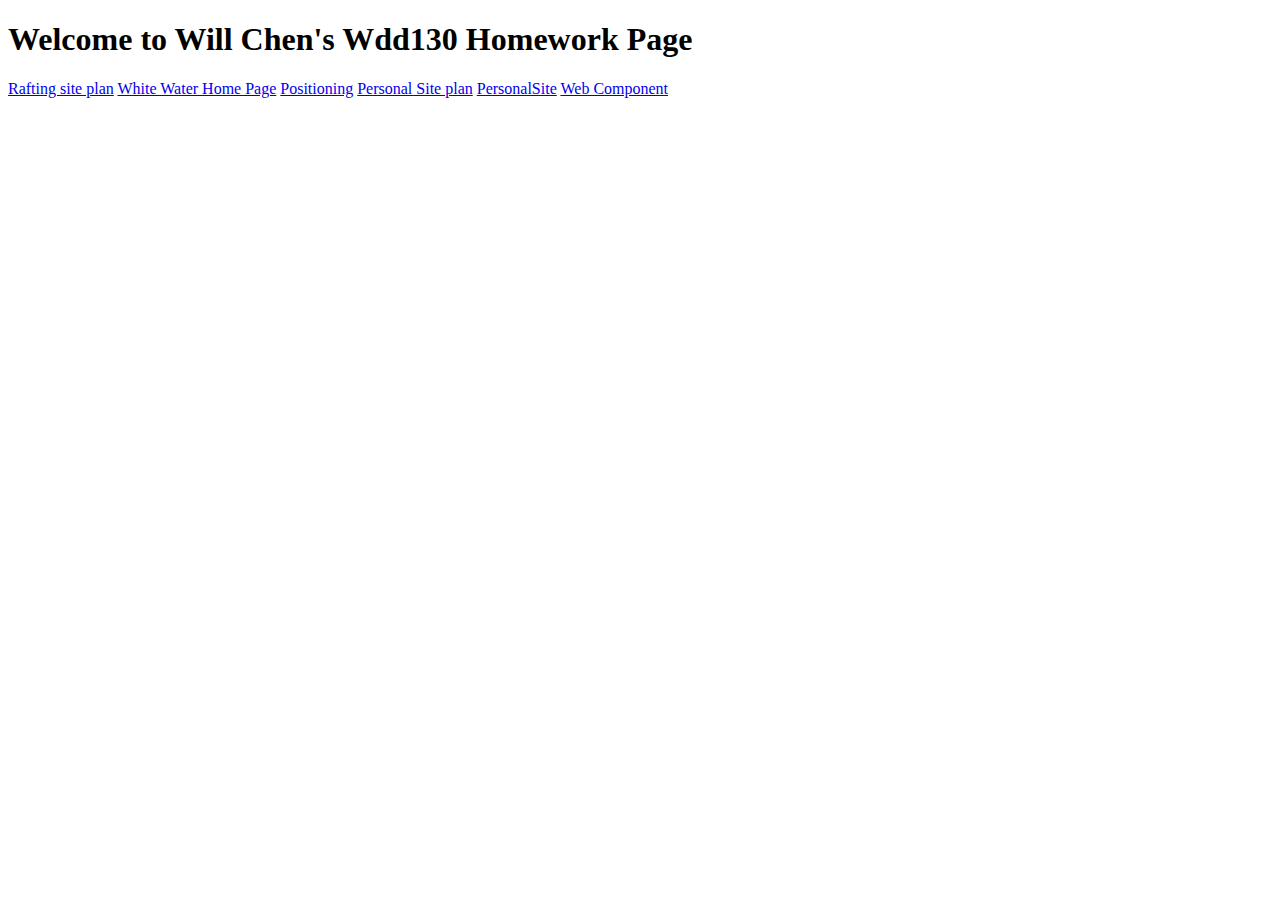
<file: index.html>
<!DOCTYPE html>
<html lang="en">
<head>
    <meta charset="UTF-8">
    <meta http-equiv="X-UA-Compatible" content="IE=edge">
    <meta name="viewport" content="width=device-width, initial-scale=1.0">
    <title>Document</title>
</head>
<body>
  <h1>Welcome to Will Chen's Wdd130 Homework Page</h1>

  <td>
    <tr>
        <a href="wwr/site-plan-rafting.html">Rafting site plan</a>
        <a href="./wwr/index.html">White Water Home Page</a>
        <a href="./positioning/positioning.html">Positioning</a>
        <a href="./Chinese take away/PersonalSiteplan.html">Personal Site plan</a>
        <a href="./Chinese take away/index.html">PersonalSite</a>
        <a href="./test1/index.html">Web Component</a>

    </tr>
  </td>
 
</body>
</html>
</file>
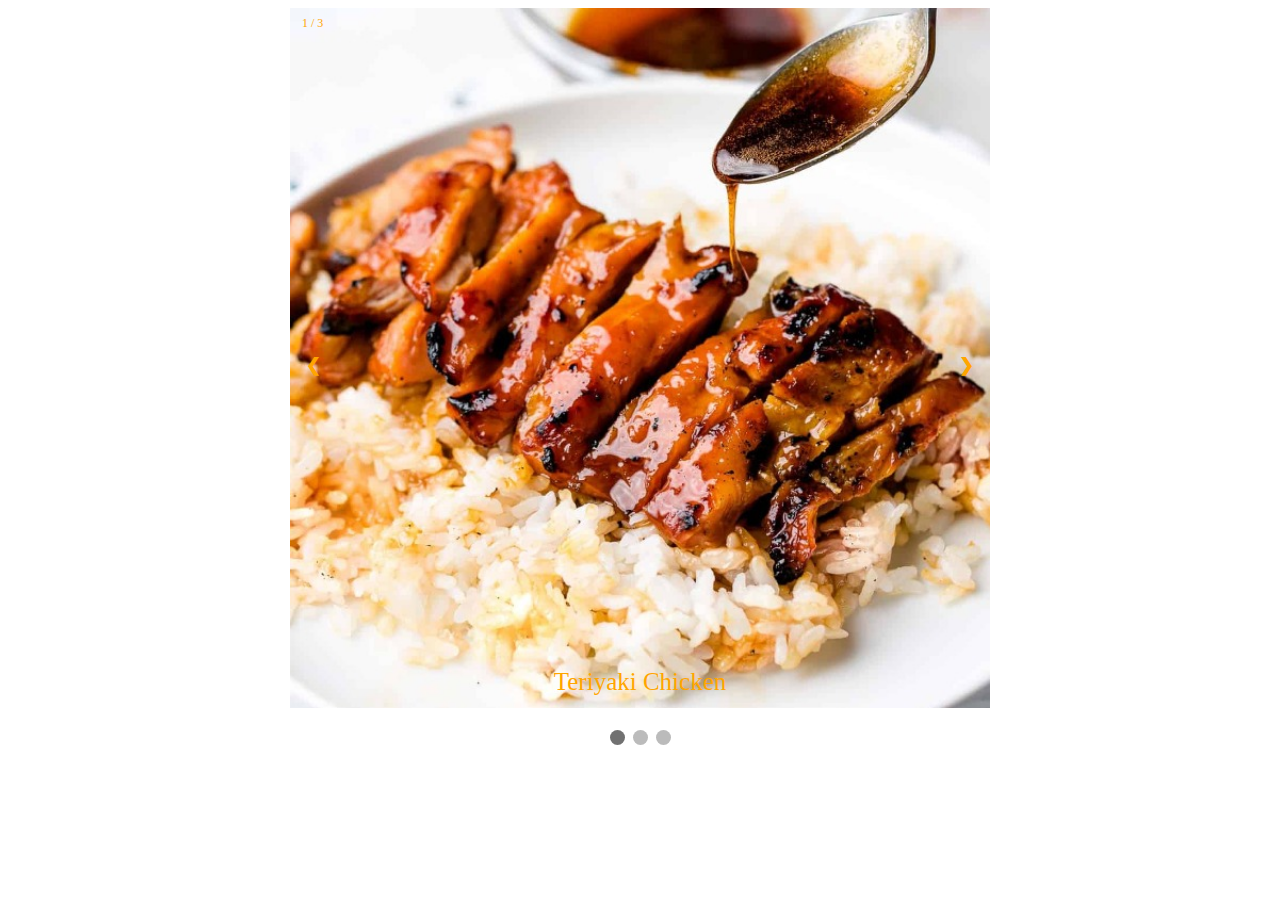
<file: test1/index.html>
<!DOCTYPE html>
<html lang="en">
<head>
  <meta charset="UTF-8">
  <meta http-equiv="X-UA-Compatible" content="IE=edge">
  <meta name="viewport" content="width=device-width, initial-scale=1.0">
  <link rel="stylesheet" href="./styles/style.css">
  <title>Web Component</title>
</head>
<body>
  
  <div class="slideshow-container">

    <!-- Full-width images with number and caption text -->
    <div class="mySlides fade">
      <div class="numbertext">1 / 3</div>
      <img src="./images/chicken-teriyaki.jpg" style="width:100%">
      <div class="text">Teriyaki Chicken</div>
    </div>
  
    <div class="mySlides fade">
      <div class="numbertext">2 / 3</div>
      <img src="./images/orangechicken.jpg" style="width:100%">
      <div class="text">Orange Chicken</div>
    </div>
  
    <div class="mySlides fade">
      <div class="numbertext">3 / 3</div>
      <img src="./images/beef.jpg" style="width:100%">
      <div class="text">Beef and Broccoli</div>
    </div>
  
    <!-- Next and previous buttons -->
    <a class="prev" onclick="plusSlides(-1)">&#10094;</a>
    <a class="next" onclick="plusSlides(1)">&#10095;</a>
  </div>
  <br>
  
  <!-- The dots/circles -->
  <div style="text-align:center">
    <span class="dot" onclick="currentSlide(1)"></span>
    <span class="dot" onclick="currentSlide(2)"></span>
    <span class="dot" onclick="currentSlide(3)"></span>
  </div>
  <script>
    let slideIndex = 1;
showSlides(slideIndex);

// Next/previous controls
function plusSlides(n) {
  showSlides(slideIndex += n);
}

// Thumbnail image controls
function currentSlide(n) {
  showSlides(slideIndex = n);
}

function showSlides(n) {
  let i;
  let slides = document.getElementsByClassName("mySlides");
  let dots = document.getElementsByClassName("dot");
  if (n > slides.length) {slideIndex = 1}
  if (n < 1) {slideIndex = slides.length}
  for (i = 0; i < slides.length; i++) {
    slides[i].style.display = "none";
  }
  for (i = 0; i < dots.length; i++) {
    dots[i].className = dots[i].className.replace(" active", "");
  }
  slides[slideIndex-1].style.display = "block";
  dots[slideIndex-1].className += " active";
}
  </script>
</body>
</html>
</file>
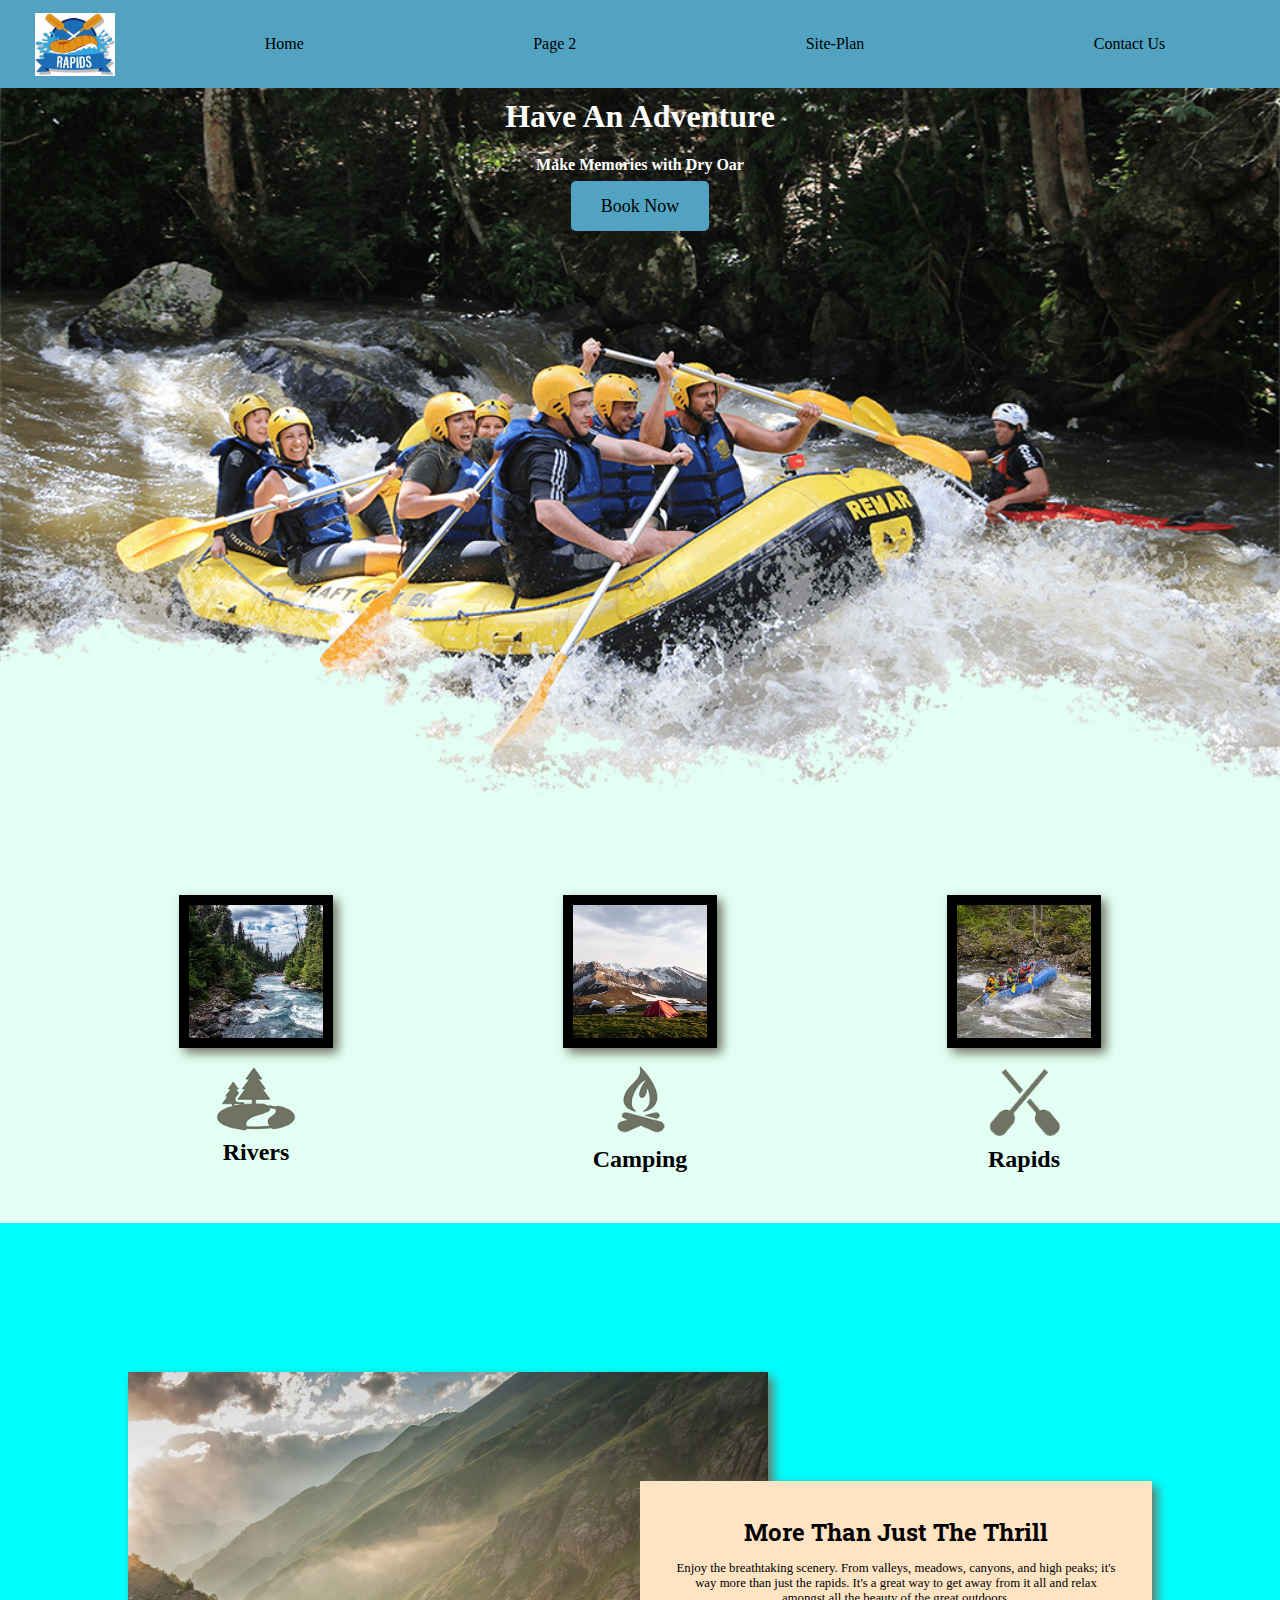
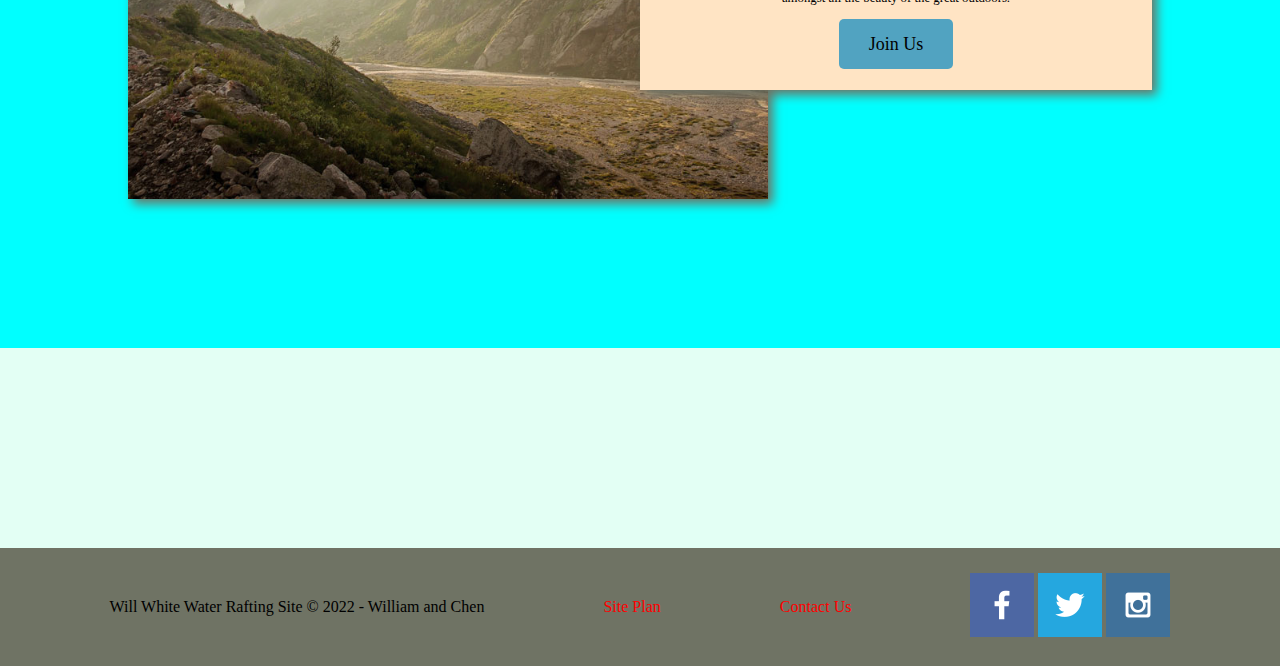
<file: wwr/index.html>
<!DOCTYPE html>
<html lang="en">
<head>
    <meta charset="UTF-8">
    <meta http-equiv="X-UA-Compatible" content="IE=edge">
    <meta name="viewport" content="width=device-width, initial-scale=1.0">
    <link rel="stylesheet" href="./styles/styles.css">
    <title>Will White Water Rafting Site</title>
</head>
<body>
    <div id="content">
        <header>
            <a id="logo_link" href="./index.html">
            <img class="logo" src="./images/crossedoars.jpeg" alt="Logo">
            </a>
            <nav>
                <a href="./index.html">Home</a>
                <a href="./sub-page.html">Page 2</a>
                <a href="./site-plan-rafting.html">Site-Plan</a>
                <a href="./contactus.html">Contact Us</a>
            </nav>
        </header>
        <div id="hero">
            <div id="hero-box">
                <img id="hero-img" src="images/hero.png" alt="People enjoying white water rafting">
            </div>
            <section id="hero-msg">
                <h1 class="home-title">Have An Adventure</h1>
                <h4>Make Memories with Dry Oar </h4>
                <div class='button-box'>
                    <a class='book' href="rates.html">Book Now</a>
                </div>
            </section>
        </div>
        <main class="home-grid">
            <section class="rivers-card">
                <img class="card-img" src="images/rivers.jpg" alt="river in forest">
                <img class="icon" src="images/river_icon.png" alt="river icon">
                <h2>Rivers</h2>
            </section>
            <section class="camping-card">
                <img class="card-img" src="images/camping.jpg" alt="tent in mountains">
                <img class="icon" src="images/fire_icon.png" alt="fire icon">
                <h2>Camping</h2>
            </section>
            <section class="rapids-card">
                <img class="card-img" src="images/rapids.jpg" alt="rafting boat">
                <img class="icon" src="images/oars.png" alt="oars icon">
                <h2>Rapids</h2>
            </section>
            <div id="background"></div>
            <img class="mountains" src="images/mountains.jpg" alt="Misty mountains">
            <section class="msg">
                <h2>More Than Just The Thrill</h2>
                <p>Enjoy the breathtaking scenery. From valleys, meadows, canyons, and high peaks; it's way more than just the rapids. It's a great way to get away from it all and relax amongst all the beauty of the great outdoors. </p>
                <a class='join' href="rivers.html">Join Us</a>
            </section>
            
        </main>
        <footer>
            <p>Will White Water Rafting Site &copy; 2022 - William and Chen</p>
            <p><a href="site-plan-rafting.html">Site Plan</a></p>
            <p><a href="contactus.html">Contact Us</a></p>
            <div class="social">
                <a href="https://facebook.com" target="_blank">
                    <img src="images/facebook.png" alt="fb icon">
                </a>
                <a href="https://twitter.com" target="_blank">
                    <img src="images/twitter.png" alt="twitter icon">
                </a>
                <a href="https://instagram.com" target="_blank">
                    <img src="images/instagram.png" alt="instagram icon">
                </a>
            </div>
        </footer>
    </div>
</body>
</html>
</file>
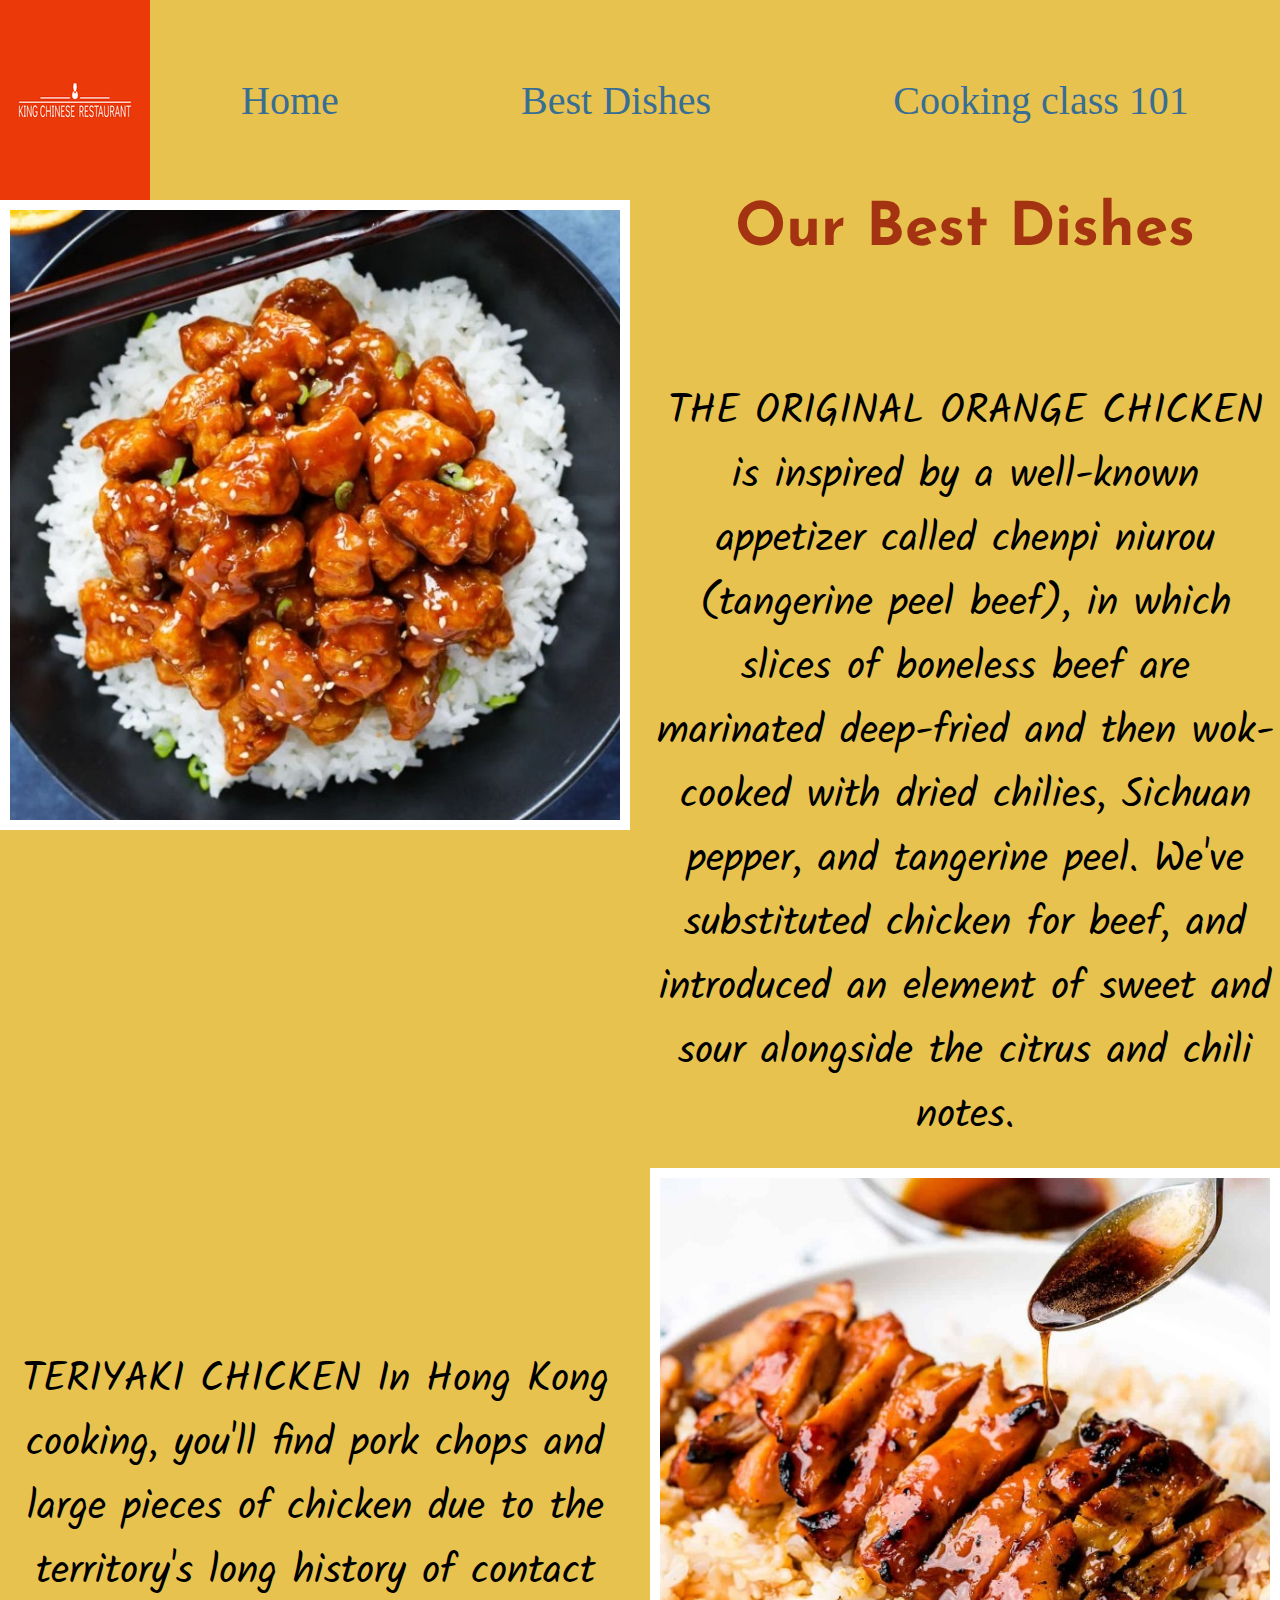
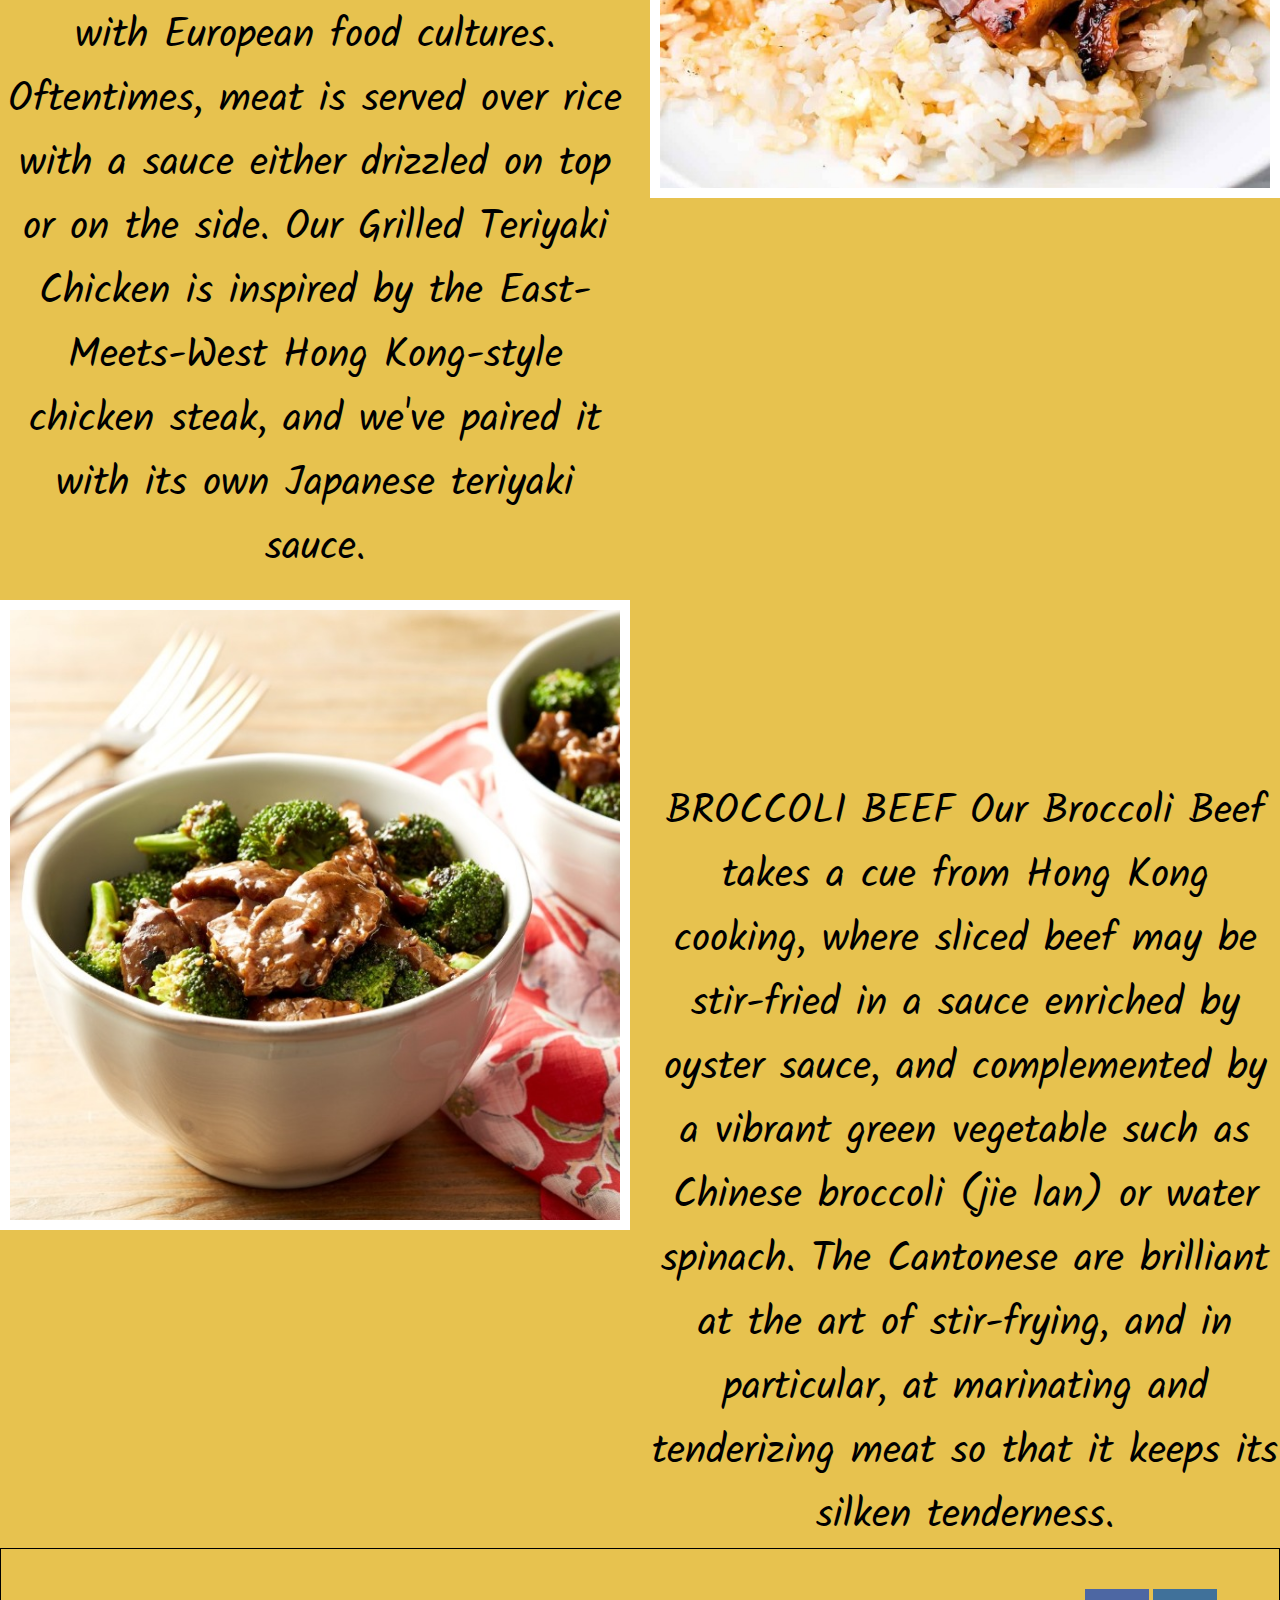
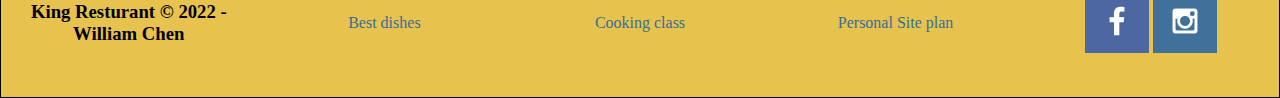
<file: Chinese take away/best_dishes.html>
<!DOCTYPE html>
<html lang="en">
<head>
    <meta charset="UTF-8">
    <meta http-equiv="X-UA-Compatible" content="IE=edge">
    <meta name="viewport" content="width=device-width, initial-scale=1.0">
    <link rel="stylesheet" href="./styles/best_dishes.css">
    <title>King Chinese Resturant</title>
</head>
<body>
    <header>
        <img id="logo" src="images/logo2.png" alt="Logo">
        <nav>
            <a href="./index.html">Home</a>
            <a href="./best_dishes.html">Best Dishes</a>
            <a href="./cooking101.html">Cooking class 101</a>
        </nav>
    </header>
    <main id="p2grid">
        <h1>Our Best Dishes</h1>
        <img id="p2img1" src="images/orangechicken.jpg" alt="Orange Chicken">
        <p id="p1">
            THE ORIGINAL ORANGE CHICKEN is inspired by a well-known appetizer called chenpi niurou (tangerine peel beef), 
            in which slices of boneless beef are marinated deep-fried and then wok-cooked with dried chilies, Sichuan pepper, 
            and tangerine peel. We've substituted chicken for beef, and introduced an element of sweet and sour alongside the citrus and chili notes.
        </p>
        <img id="p2img2" src="images/chicken-teriyaki-5.jpg" alt="Teriyaki Chicken">
        <p id="p2">
            TERIYAKI CHICKEN In Hong Kong cooking, you'll find pork chops and large pieces of chicken due to the territory's long history of contact with European food cultures. 
            Oftentimes, meat is served over rice with a sauce either drizzled on top or on the side. Our Grilled Teriyaki Chicken is inspired by the East-Meets-West Hong Kong-style chicken steak, 
            and we've paired it with its own Japanese teriyaki sauce.
        </p>
        <img id="p2img3" src="images/beef.jpg" alt="BROCCOLI BEEF">
        <p id="p3">
            BROCCOLI BEEF

Our Broccoli Beef takes a cue from Hong Kong cooking, where sliced beef may be

stir-fried in a sauce enriched by oyster sauce, and complemented by a vibrant

green vegetable such as Chinese broccoli (jie lan) or water spinach. The Cantonese are brilliant at the art of stir-frying, and in particular, at marinating and

tenderizing meat so that it keeps its silken tenderness.
        </p>
    </main>
    <footer>
        <h3>King Resturant © 2022 - William Chen</h3>
        
            <a href="./best_dishes.html">Best dishes</a>
            <a href="./cooking101.html">Cooking class</a>
            <a href="./PersonalSiteplan.html">Personal Site plan</a>
            <div>
            <a href="https://www.facebook.com/" target="_blank">
            <img src="./images/facebook.png" alt="facebook">
            </a>
            <a href="https://www.instagram.com/" target="_blank">
            <img src="./images/instagram.png" alt="instagram">
            </a>
            </div>
    </footer>

</body>
</html>
</file>
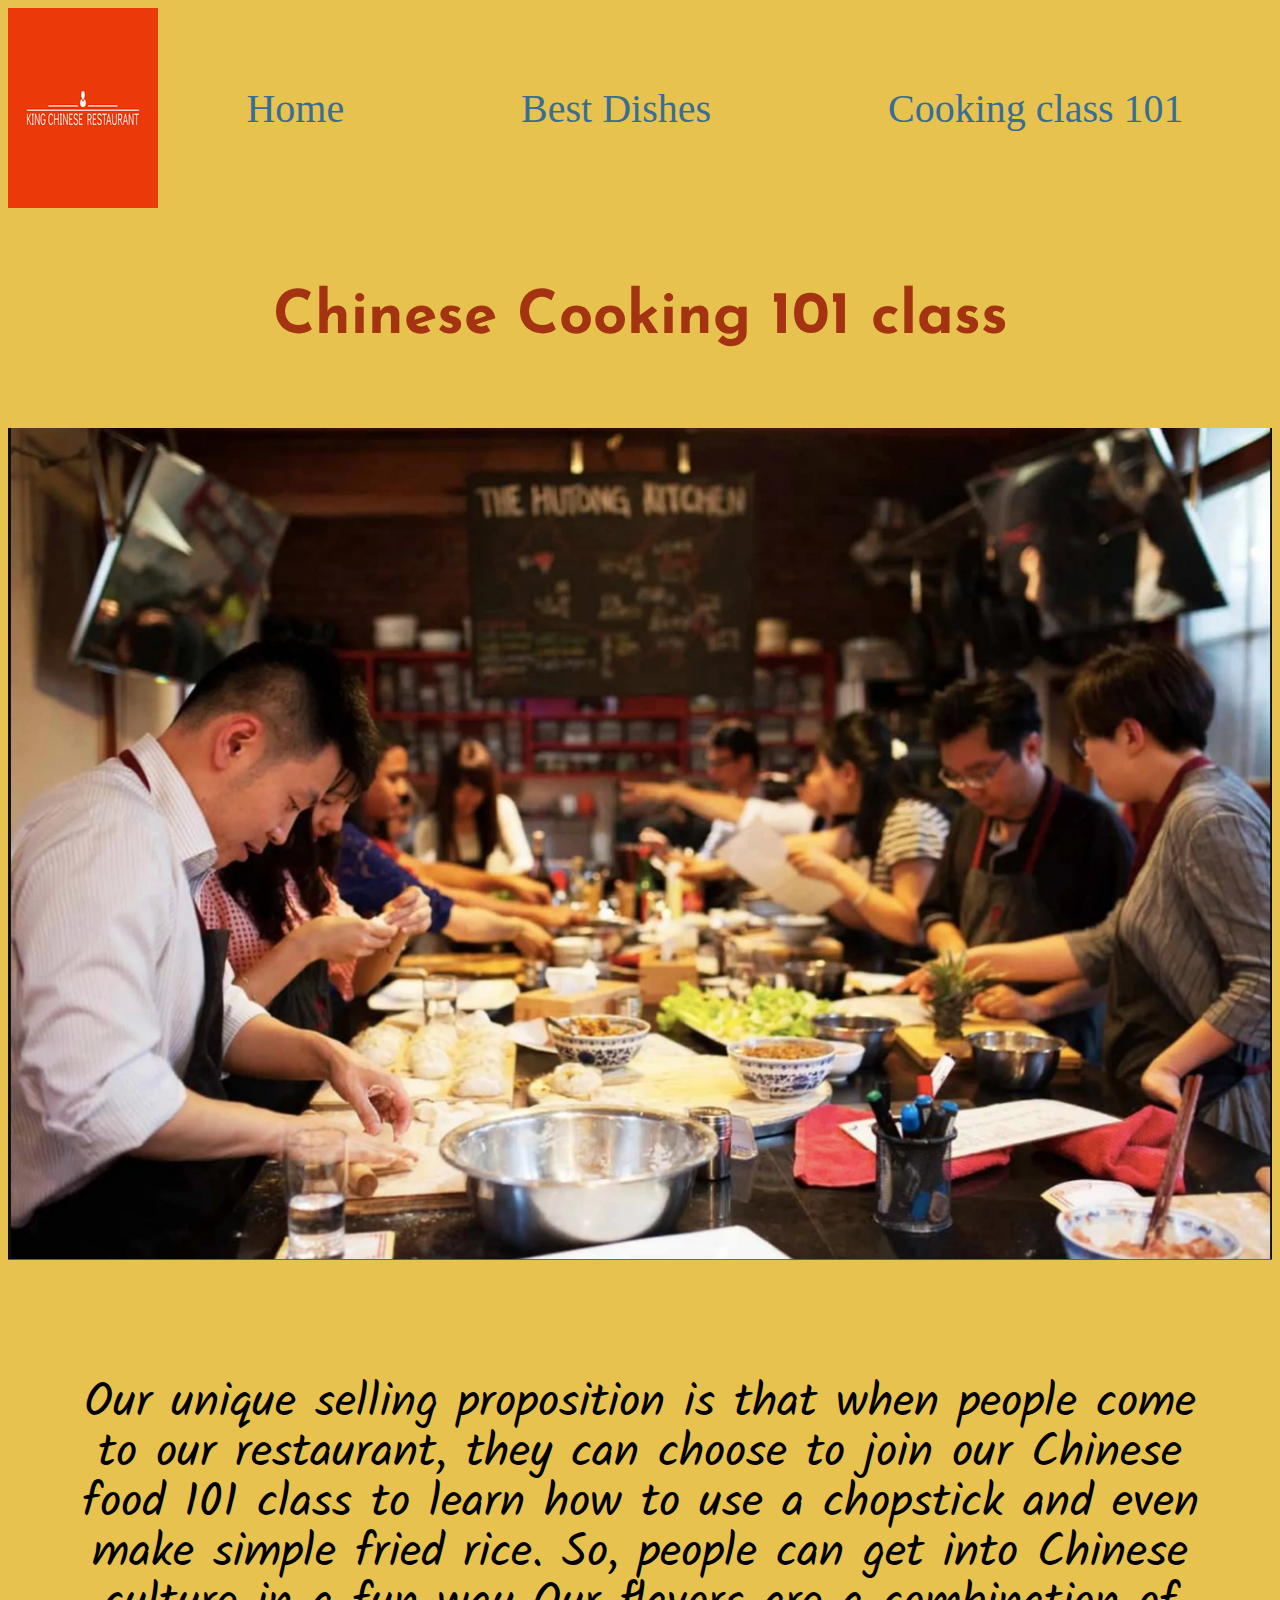
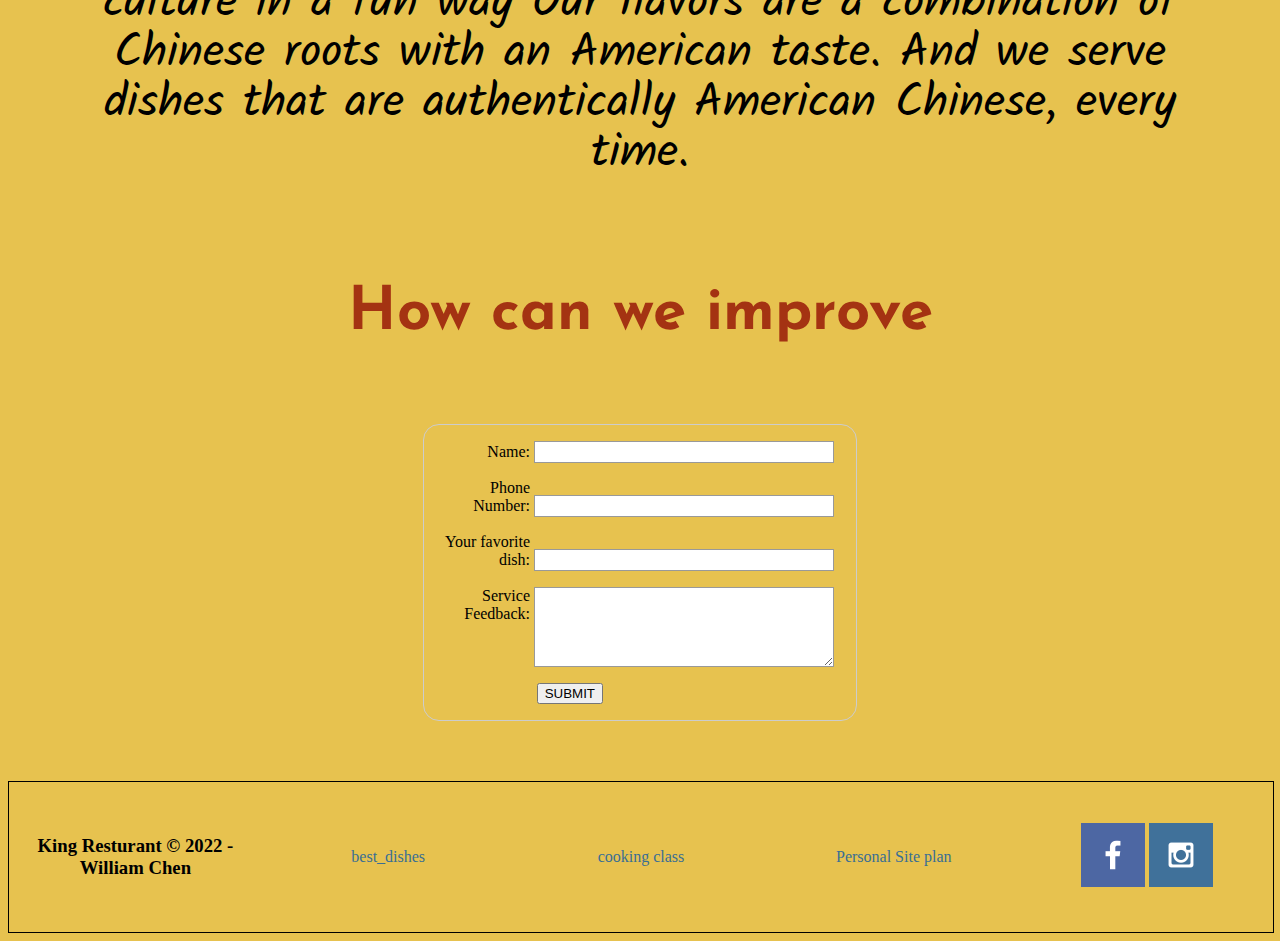
<file: Chinese take away/cooking101.html>
<!DOCTYPE html>
<html lang="en">
<head>
    <meta charset="UTF-8">
    <meta http-equiv="X-UA-Compatible" content="IE=edge">
    <meta name="viewport" content="width=device-width, initial-scale=1.0">
    <link rel="stylesheet" href="./styles/cooking101.css">
    <title>King Chinese Resturant</title>
</head>
<body>
    <header>
        <img src="images/logo2.png" alt="Logo">
        <nav>
            <a href="./index.html">Home</a>
            <a href="./best_dishes.html">Best Dishes</a>
            <a href="./cooking101.html">Cooking class 101</a>
        </nav>
    </header>
    <main>
        <h1>Chinese Cooking 101 class</h1>
        <img id=p3img1 src="images/cookingclass1.jpg" alt="Cooking class">
        <p>
            Our unique selling proposition is that when people come to our restaurant, they can choose to join our Chinese food 101 class to learn how to use a chopstick and even make simple fried rice. So, people can get into Chinese culture in a fun way

Our flavors are a combination of Chinese roots with an American taste. And we serve dishes that are authentically American Chinese, every time.


        </p>
        <h1>How can we improve</h1>

    </main>
    <div id="feedback"></div>
  <form action="/my-handling-form-page" method="post">
    <ul>
      <li>
        <label for="name">Name:</label>
        <input type="text" id="name" name="user_name" />
      </li>
      <li>
        <label for="phonenumber">Phone Number:</label>
        <input type="text" id="phonenumber" name="user_phone" />
      </li>
      <li>
        <label for="favoritedish">Your favorite dish:</label>
        <input type="text" id="favoritedish" name="user_favor_dishes" />
      </li>
      <li>
        <label for="msg">Service Feedback:</label>
        <textarea id="msg" name="user_message"></textarea>
      </li>
      <li class="button">
        <button type="submit">SUBMIT </button>
      </li>
    </ul>
  </form>
    <footer>
        <h3>King Resturant © 2022 - William Chen</h3>
        
            <a href="./best_dishes.html">best_dishes</a>
            <a href="./cooking101.html">cooking class</a>
            <a href="./PersonalSiteplan.html">Personal Site plan</a>
            <div>
            <a href="https://www.facebook.com/" target="_blank">
            <img src="./images/facebook.png" alt="facebook">
            </a>
            <a href="https://www.instagram.com/" target="_blank">
            <img src="./images/instagram.png" alt="instagram">
            </a>
            </div>  
    </footer>
        
<script>
  // get the feedback div element so we can do something with it.
  const feedbackElement = document.getElementById('feedback');
  // get the form so we can read what was entered in it.
  const formElement = document.forms[0];
  // add a 'listener' to wait for a submission of our form. When that happens run the code below.
  formElement.addEventListener('submit', function(e) {
      // stop the form from doing the default action.
      e.preventDefault();
      // set the contents of our feedback element to a message letting the user know the form was submitted successfully. Notice that we pull the name that was entered in the form to personalize the message!
      feedbackElement.innerHTML = 'Hello '+ formElement.user_name.value +'! Thank you for your message. We will get back with you as soon as possible!';
      // make the feedback element visible.
      feedbackElement.style.display = "block";
      // add a class to move everything down so our message doesn't cover it.
      document.body.classList.toggle('moveDown');
  });
</script>
</body>
</html>
</file>
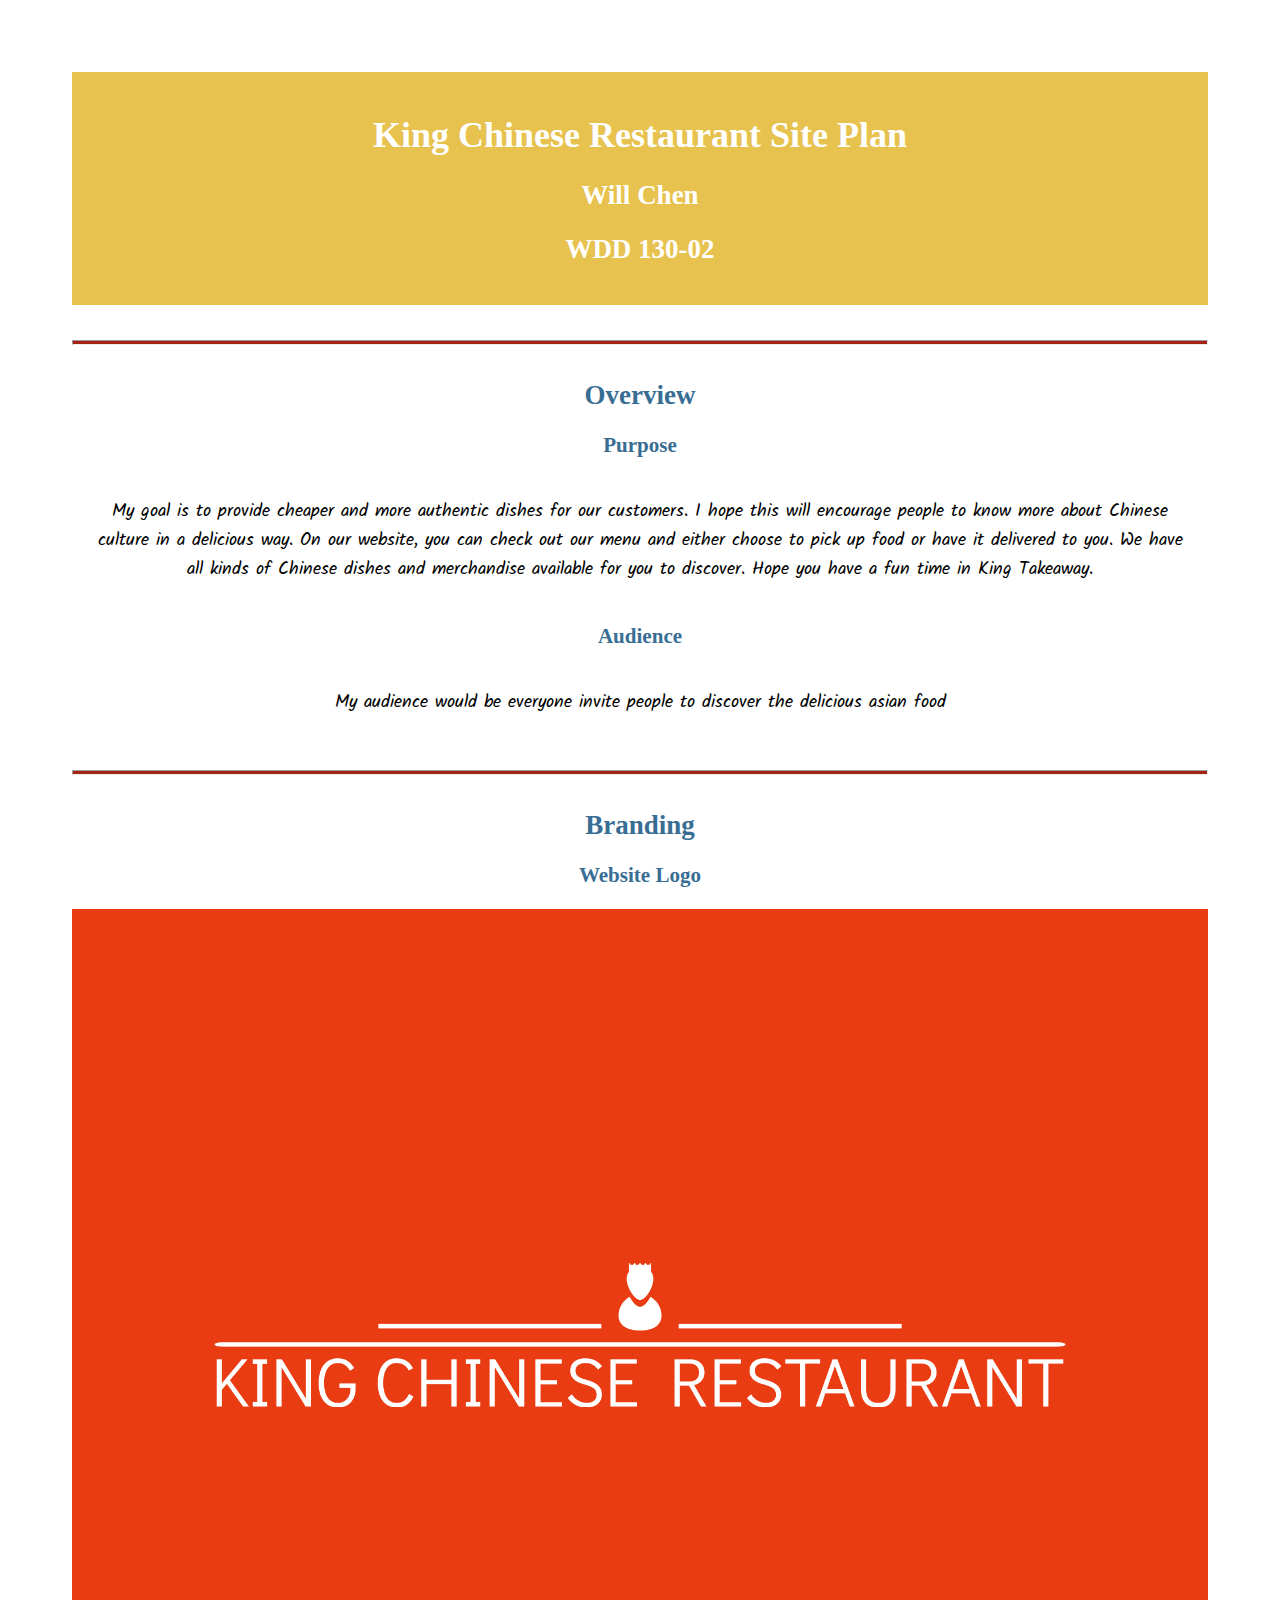
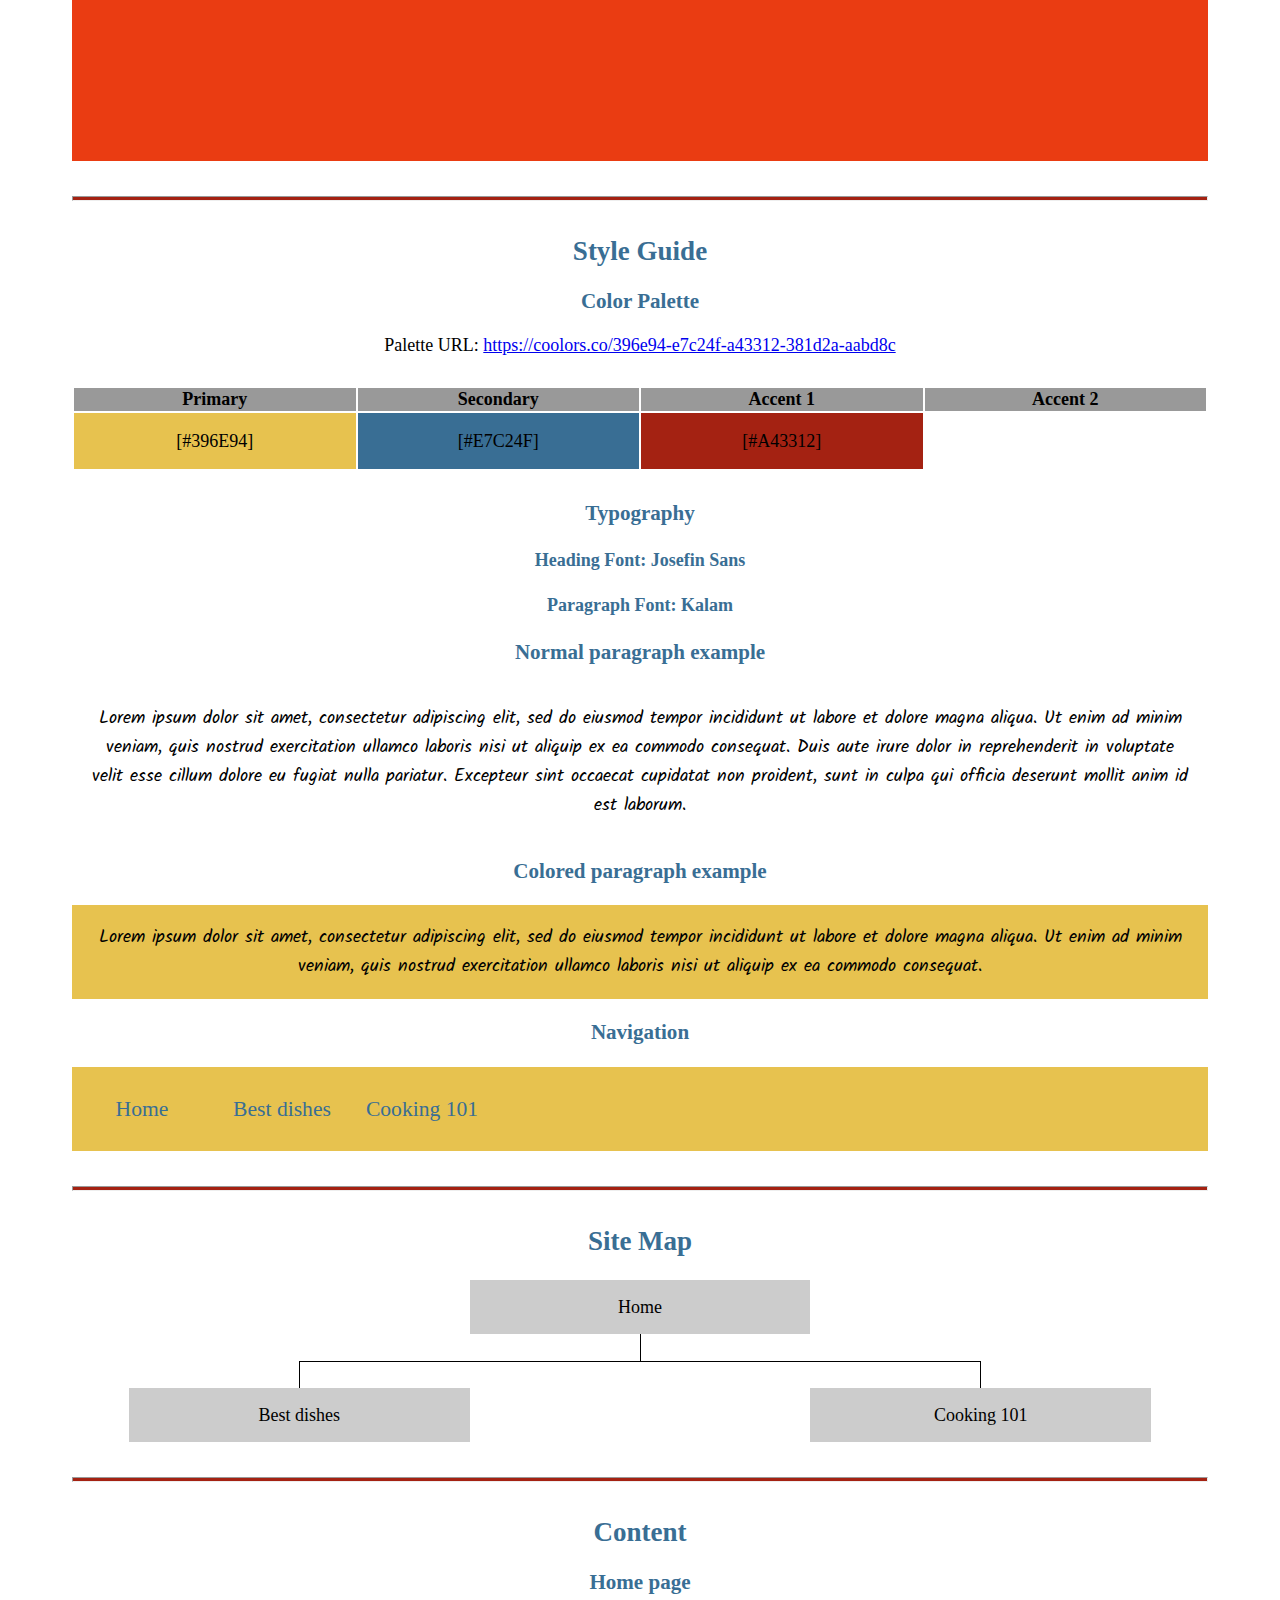
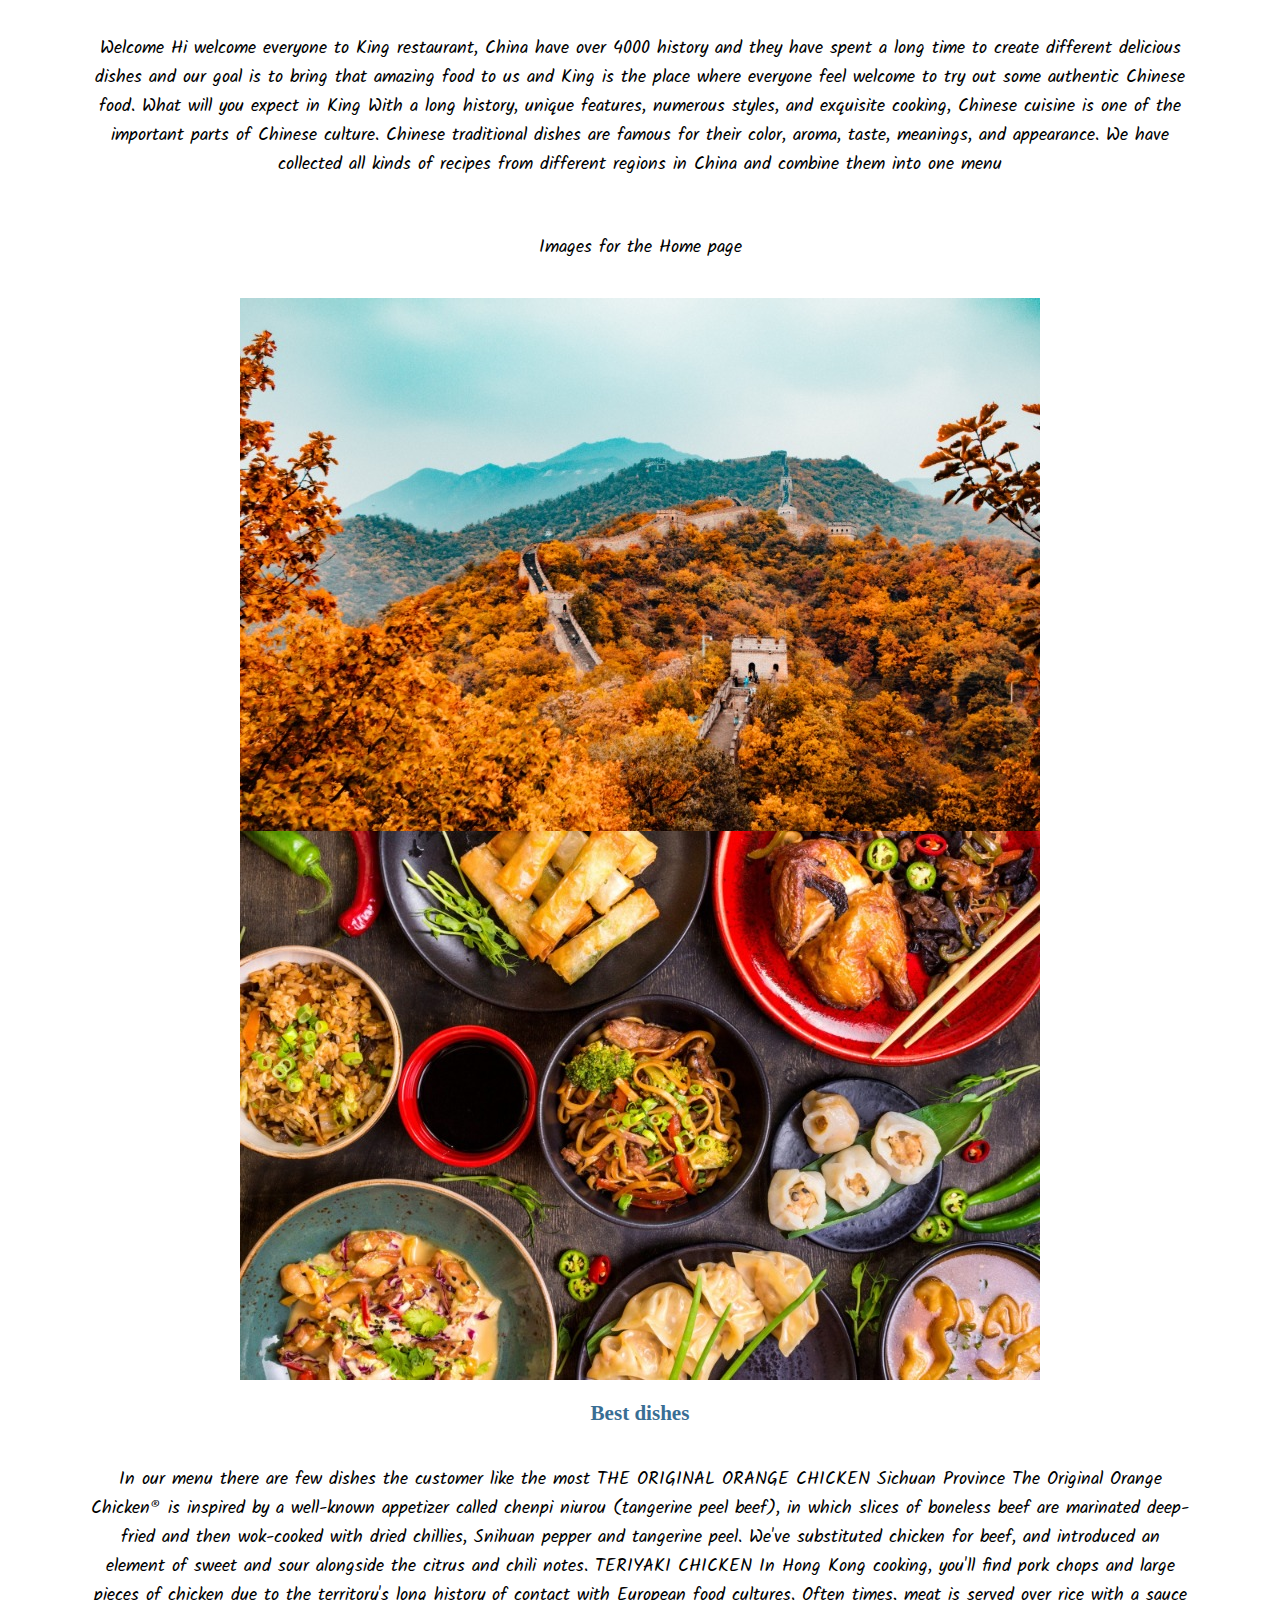
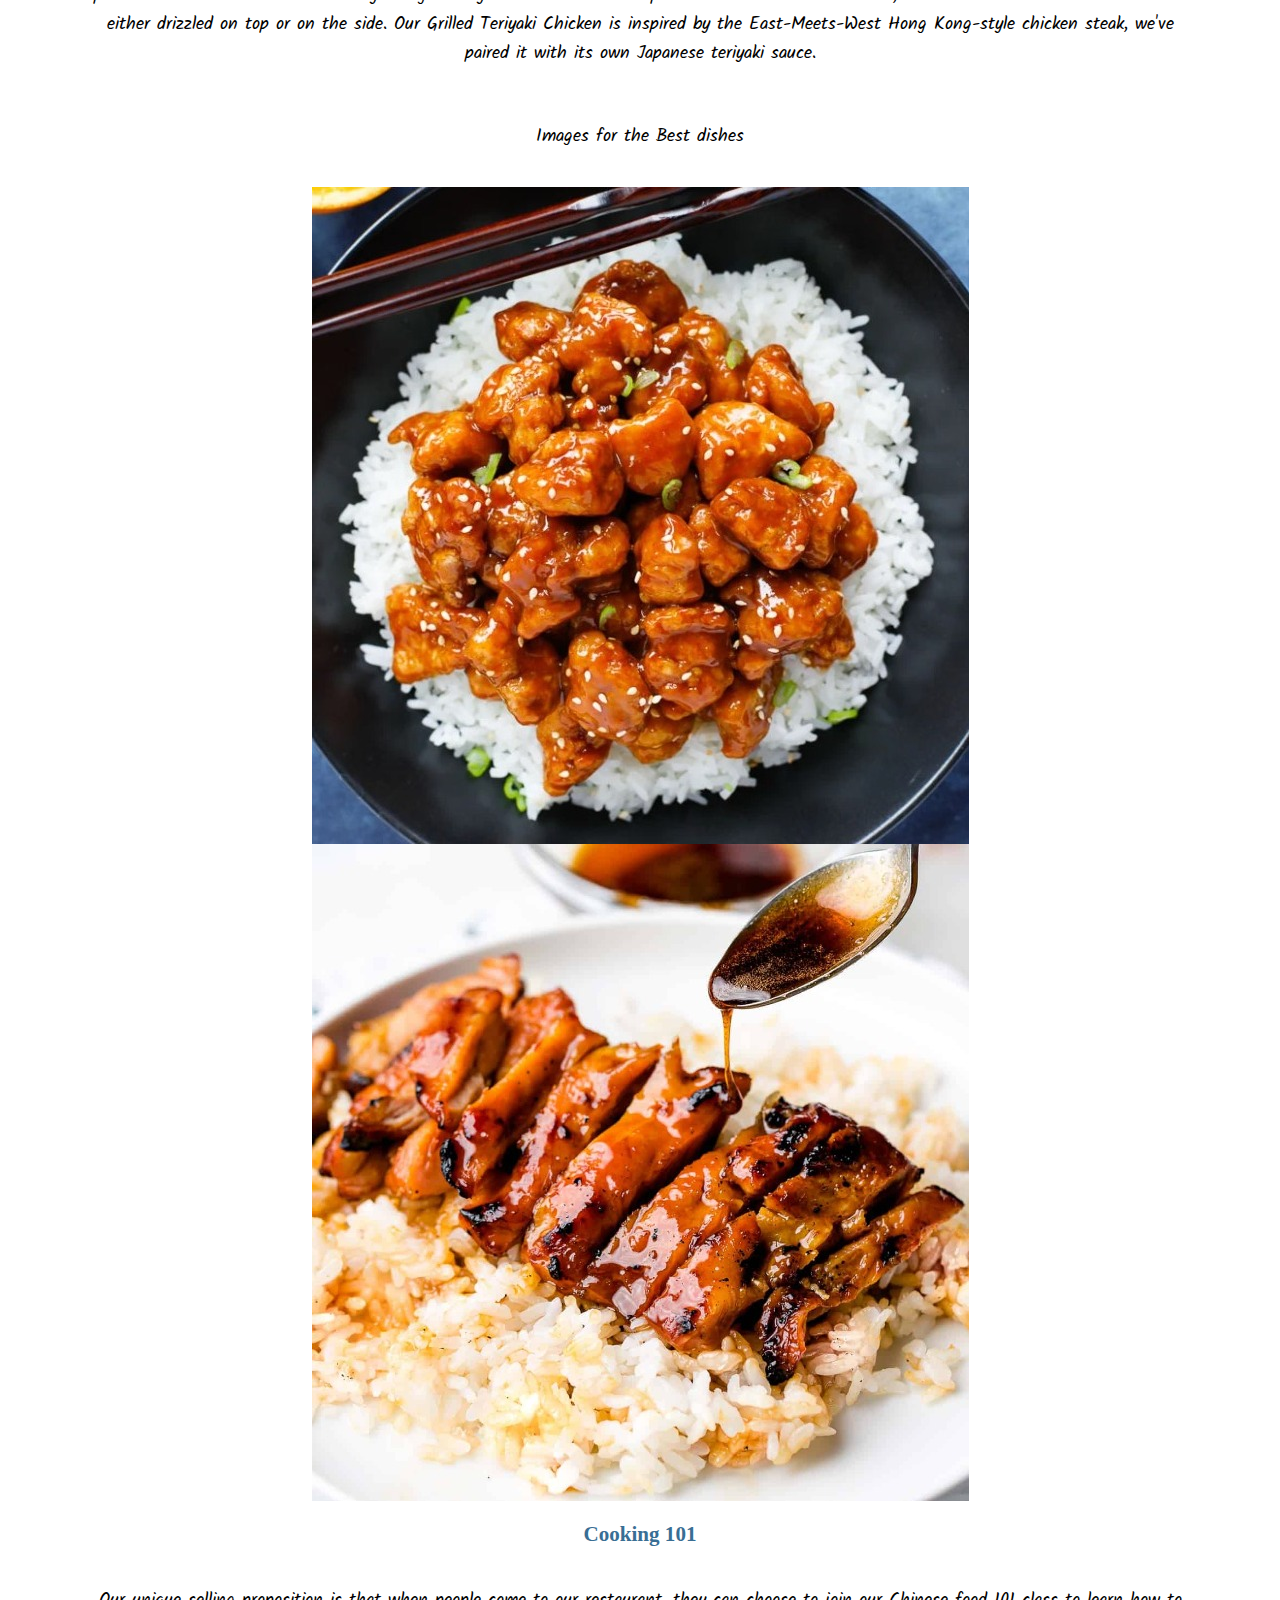
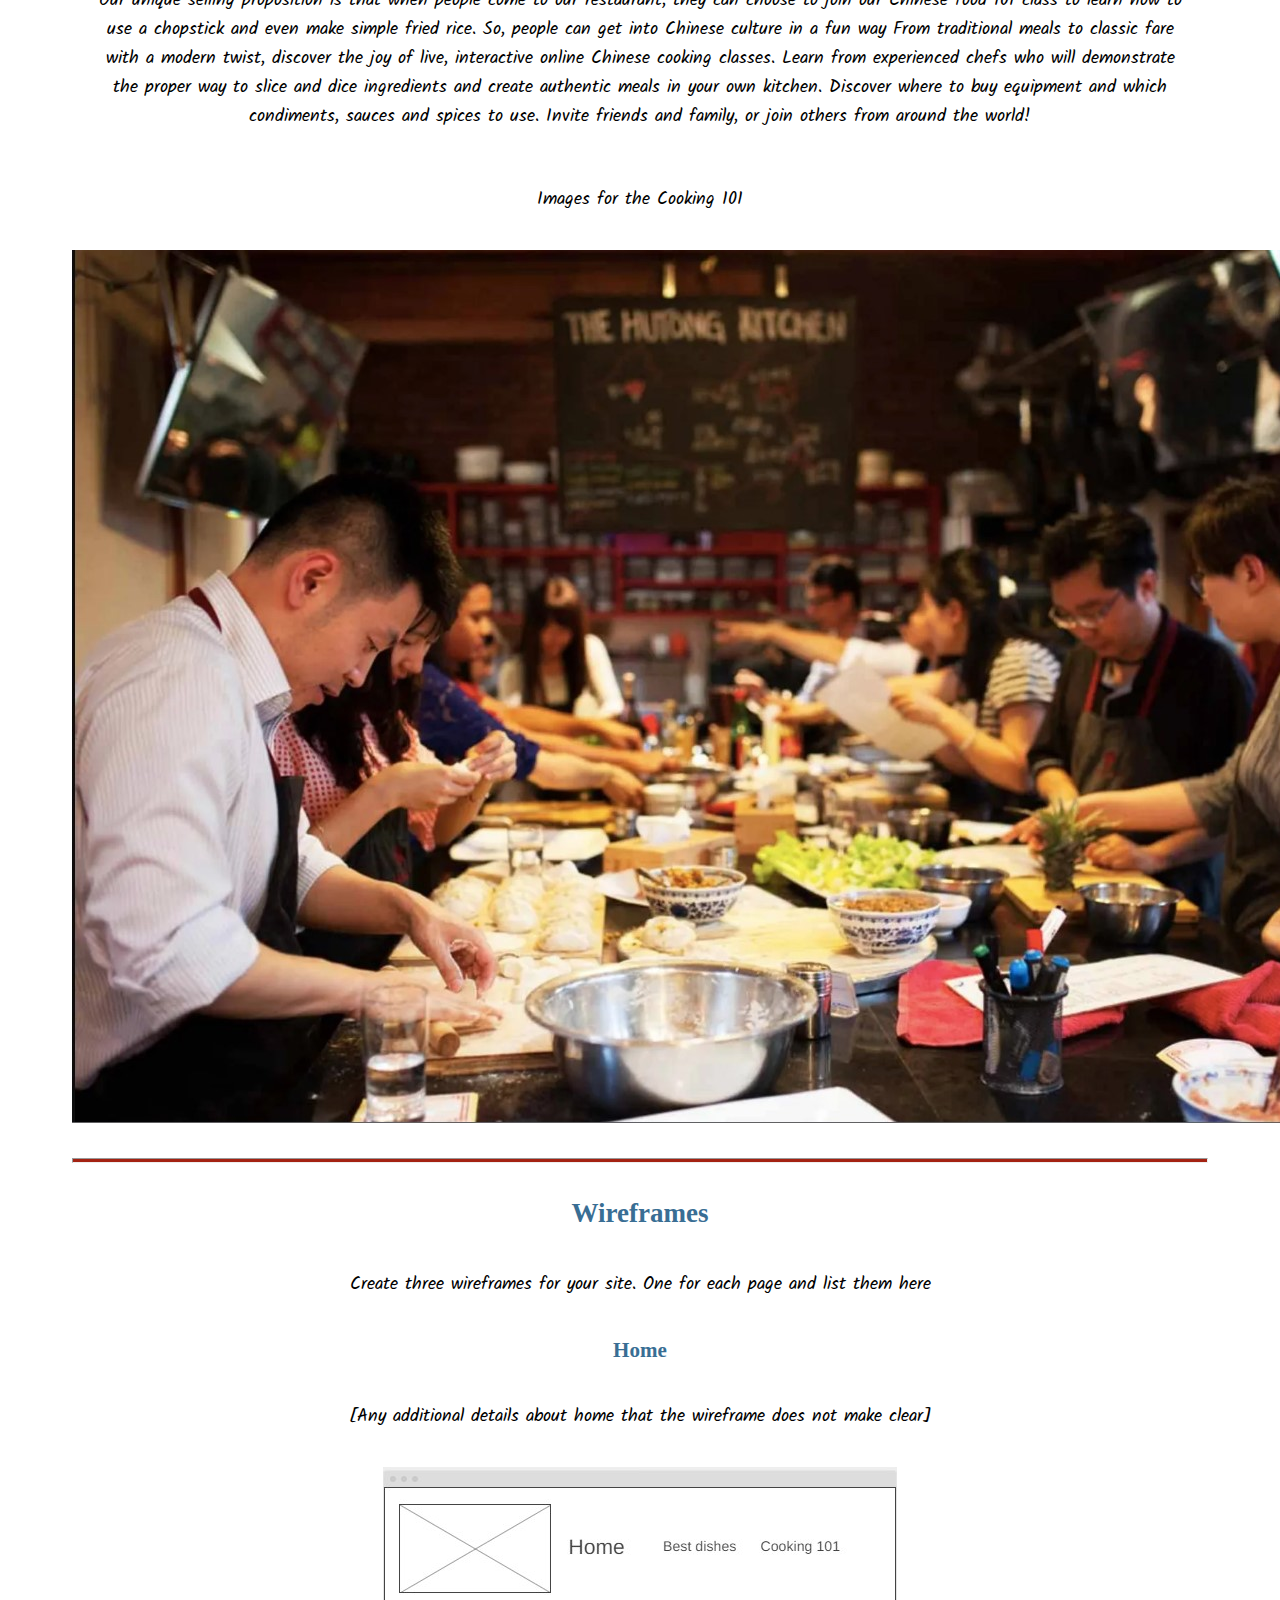
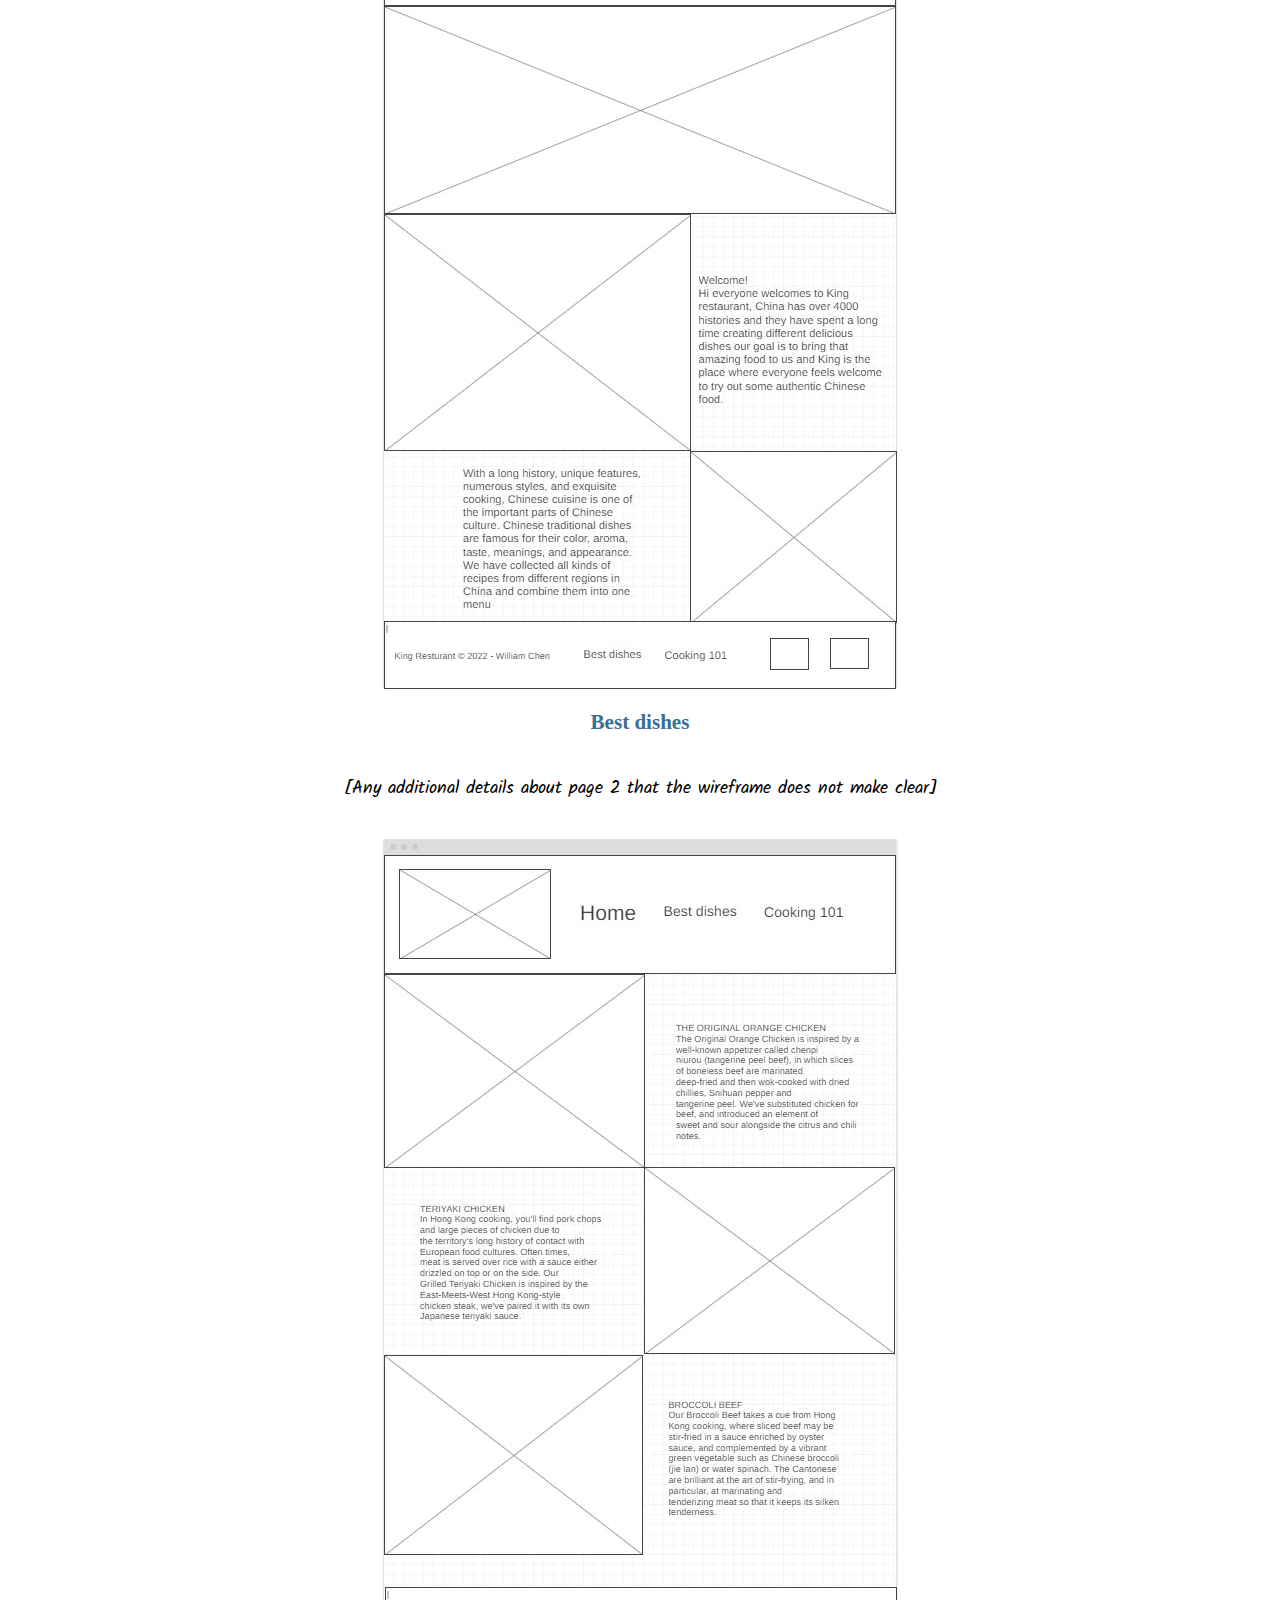
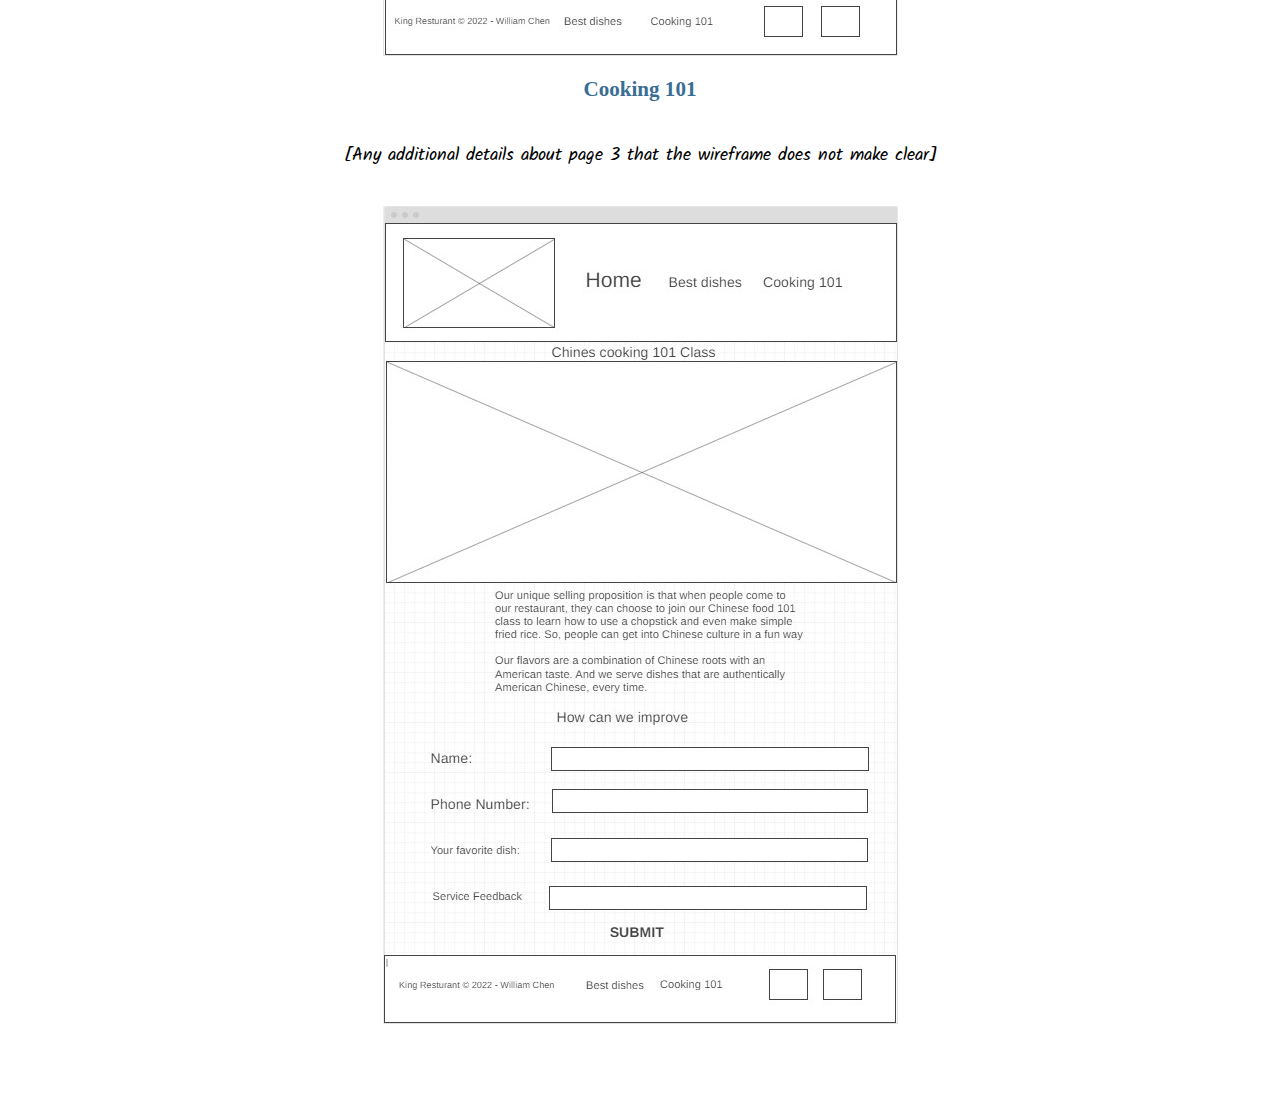
<file: Chinese take away/PersonalSiteplan.html>
<!DOCTYPE html>
<html lang="en-us">
    
  <head>
    <meta charset="utf-8">
    <title>Site Plan</title>
    <link type="text/css" rel="stylesheet" href="./styles/site-plan.css">
  </head>

  <body>
    <header>
      <h1>King Chinese Restaurant Site Plan</h1>
      <h2>Will Chen</h2>
      <h2>WDD 130-02</h2>
      <!-- In the header above, add the name or your site, your name and class number. For example if you are in section 3 you would put WDD 130.03 -->
    </header>
    <main>

      <!-- ------------------------Steps 2-3------------------------------ -->
      <hr>
      <h2>Overview</h2>
      <h3>Purpose</h3>
      <p>My goal is to provide cheaper and more authentic dishes for our customers. I hope this will encourage people to know more about Chinese culture in a delicious way. On our website, you can check out our menu and either choose to pick up food or have it delivered to you. We have all kinds of Chinese dishes and merchandise available for you to discover. Hope you have a fun time in King Takeaway.</p>  <!-- change this -->


      <h3>Audience</h3>
      <p>My audience would be everyone invite people to discover the delicious asian food </p>  <!-- change this -->

      <hr>
      <h2>Branding</h2>
      <h3>Website Logo</h3>
      <!-- Replace this with some sort of logo for your site.  A logo can be as simple as the name of your site in a nice font :) -->
      <img class="logo" src="images/king-chinese-restaurant-logo.png" alt="king-chinese-restaurant-logo">
      <hr>
      <h2>
        Style Guide
      </h2>

      <!-- ------------------------Steps 4-8------------------------------ -->

      <h3>
        Color Palette
      </h3>
      <!--  The colors you choose for a website are one of the most important decisions you will make. Follow the instructions on the activity in iLearn then return and replace the color codes below with the hex color codes (the 6 digit numbers that show at the bottom of each color) for the colors you have chosen below.  You should have at least 2 colors but do not have to fill in all 4 if you do not need them.  -->

      <!-- Copy and paste the URL to your finished palette below Make sure to paste it into both spots -->
      Palette URL: <a href="https://coolors.co/396e94-e7c24f-a43312-381d2a-aabd8c" target="_blank">https://coolors.co/396e94-e7c24f-a43312-381d2a-aabd8c</a>


      <table class="colors">
        <tr><th>Primary</th><th>Secondary</th><th>Accent 1</th><th>Accent 2</th></tr>
        <!-- Replace the numbers in the boxes below with your hex color codes. Then switch to the site-plan.css file and change your colors there as well. -->
        <tr><td class="primary">[#396E94]</td><td class="secondary">[#E7C24F]</td><td class="accent1">[#A43312]</td><td class="accent2"></td></tr>
      </table>

      <!-- ------------------------Step 9------------------------------ -->

      <h3>
        Typography
      </h3>
      <!-- Choose a font for your paragraphs (body copy) and headlines. What font(s) have you chosen? Why did you choose what you did?  Make sure to review the list of web safe fonts at W3Schools.org as a starting point.  Think also about which of your colors above you might use for background and font colors. -->

      <h4>
        Heading Font: Josefin Sans  <!-- change this -->
      </h4>
      <h4>
        Paragraph Font: Kalam  <!-- change this -->
      </h4>
      <h3>
        Normal paragraph example
      </h3>
      <p>
        Lorem ipsum dolor sit amet, consectetur adipiscing elit, sed do eiusmod tempor incididunt ut labore et dolore magna aliqua. Ut enim ad minim veniam, quis nostrud exercitation ullamco laboris nisi ut aliquip ex ea commodo consequat. Duis aute irure dolor in reprehenderit in voluptate velit esse cillum dolore eu fugiat nulla pariatur. Excepteur sint occaecat cupidatat non proident, sunt in culpa qui officia deserunt mollit anim id est laborum.
      </p>
      <h3>
        Colored paragraph example
      </h3>
      <p class="colored">
        Lorem ipsum dolor sit amet, consectetur adipiscing elit, sed do eiusmod tempor incididunt ut labore et dolore magna aliqua. Ut enim ad minim veniam, quis nostrud exercitation ullamco laboris nisi ut aliquip ex ea commodo consequat. 
      </p>

      <!-- ------------------------Step 10------------------------------ -->

      <h3>
        Navigation
      </h3>
      <!-- Think about how you want your navigation bar to look. In the site-plan.css file change the colors to your colors to get the look you desire. --> 
      <nav>
        <a href="/Chinese take away/index.html">Home</a>
        <a href="/Chinese take away/best_dishes.html">Best dishes</a>
        <a href="/Chinese take away/cooking101.html">Cooking 101</a>
      </nav>
      <hr>
      <h2>
        Site Map
      </h2>
      <div class="sitemap">
        <div class="sm-home">
          Home
        </div>
        <div class="sm-page2">
          Best dishes <!-- change this -->
        </div>
        <div class="sm-page3">
          Cooking 101  <!-- change this -->
        </div>

        <div class="top">
          &nbsp;
        </div>
        <div class="left">
          &nbsp;
        </div>
        <div class="right">
          &nbsp;
        </div>

      </div>

      <!-- --------Content Section -------------- -->
      <hr>
      <h2>
        Content
      </h2>
      <h3>Home page</h3>
      <p>
        Welcome
Hi welcome everyone to King restaurant, China have over 4000 history and they have spent a long time to create different delicious dishes and our goal is to bring that amazing food to us and King is the place where everyone feel welcome to try out some authentic Chinese food.
What will you expect in King
With a long history, unique features, numerous styles, and exquisite cooking, Chinese cuisine is one of the important parts of Chinese culture. Chinese traditional dishes are famous for their color, aroma, taste, meanings, and appearance. We have collected all kinds of recipes from different regions in China and combine them into one menu

      </p>
      <p>Images for the Home page</p>
        <img src="images/landscape2small.jpg" alt="image for homepage">
        <img src="images/Homepageesmall.jpg" alt="image for homepage">

      </ul>
      <h3>Best dishes</h3>
      <p>
        In our menu there are few dishes the customer like the most 
        THE ORIGINAL ORANGE CHICKEN
        Sichuan Province The Original Orange Chicken® is inspired by a well-known appetizer called chenpi
        niurou (tangerine peel beef), in which slices of boneless beef are marinated
        deep-fried and then wok-cooked with dried chillies, Snihuan pepper and
        tangerine peel. We've substituted chicken for beef, and introduced an element of
        sweet and sour alongside the citrus and chili notes.

        TERIYAKI CHICKEN
        In Hong Kong cooking, you'll find pork chops and large pieces of chicken due to
        the territory's long history of contact with European food cultures. Often times,
        meat is served over rice with a sauce either drizzled on top or on the side. Our
        Grilled Teriyaki Chicken is inspired by the East-Meets-West Hong Kong-style
        chicken steak, we've paired it with its own Japanese teriyaki sauce.

        
      </p>
      <p>Images for the Best dishes</p>
        <img src="images/orangechicken.jpg" alt="image for page">
        <img src="images/chicken-teriyaki-5.jpg" alt="image for page">

      </ul>
      <h3>Cooking 101</h3>
      <p>
        Our unique selling proposition is that when people come to our restaurant, they can choose to join our Chinese food 101 class to learn how to use a chopstick and even make simple fried rice. So, people can get into Chinese culture in a fun way
        From traditional meals to classic fare with a modern twist, discover the joy of live, interactive online Chinese cooking classes. Learn from experienced chefs who will demonstrate the proper way to slice and dice ingredients and create authentic meals in your own kitchen. Discover where to buy equipment and which condiments, sauces and spices to use. Invite friends and family, or join others from around the world!
      </p>
      <p>Images for the Cooking 101</p>
        <img src="images/cooking class1.jpg" alt="image for page3">
        
      </ul>
      <hr>
      <h2>
        Wireframes
      </h2>
      <p>
        Create three wireframes for your site. One for each page and list them here</p>

      <h3>Home</h3>
      <p>         
        [Any additional details about home that the wireframe does not make clear]
      </p>
      <img src="images/Home123.jpg" alt="home page wireframe">

      <h3>Best dishes</h3>
      <p>         
        [Any additional details about page 2 that the wireframe does not make clear]
      </p>
      <img src="images/Page2.jpg" alt="page 2 wireframe">

      <h3>Cooking 101</h3>
      <p>         
        [Any additional details about page 3 that the wireframe does not make clear]
      </p>
      <img src="images/Page3.jpg" alt="page 3 wireframe">
    </main>
  </body>

</html>
</file>
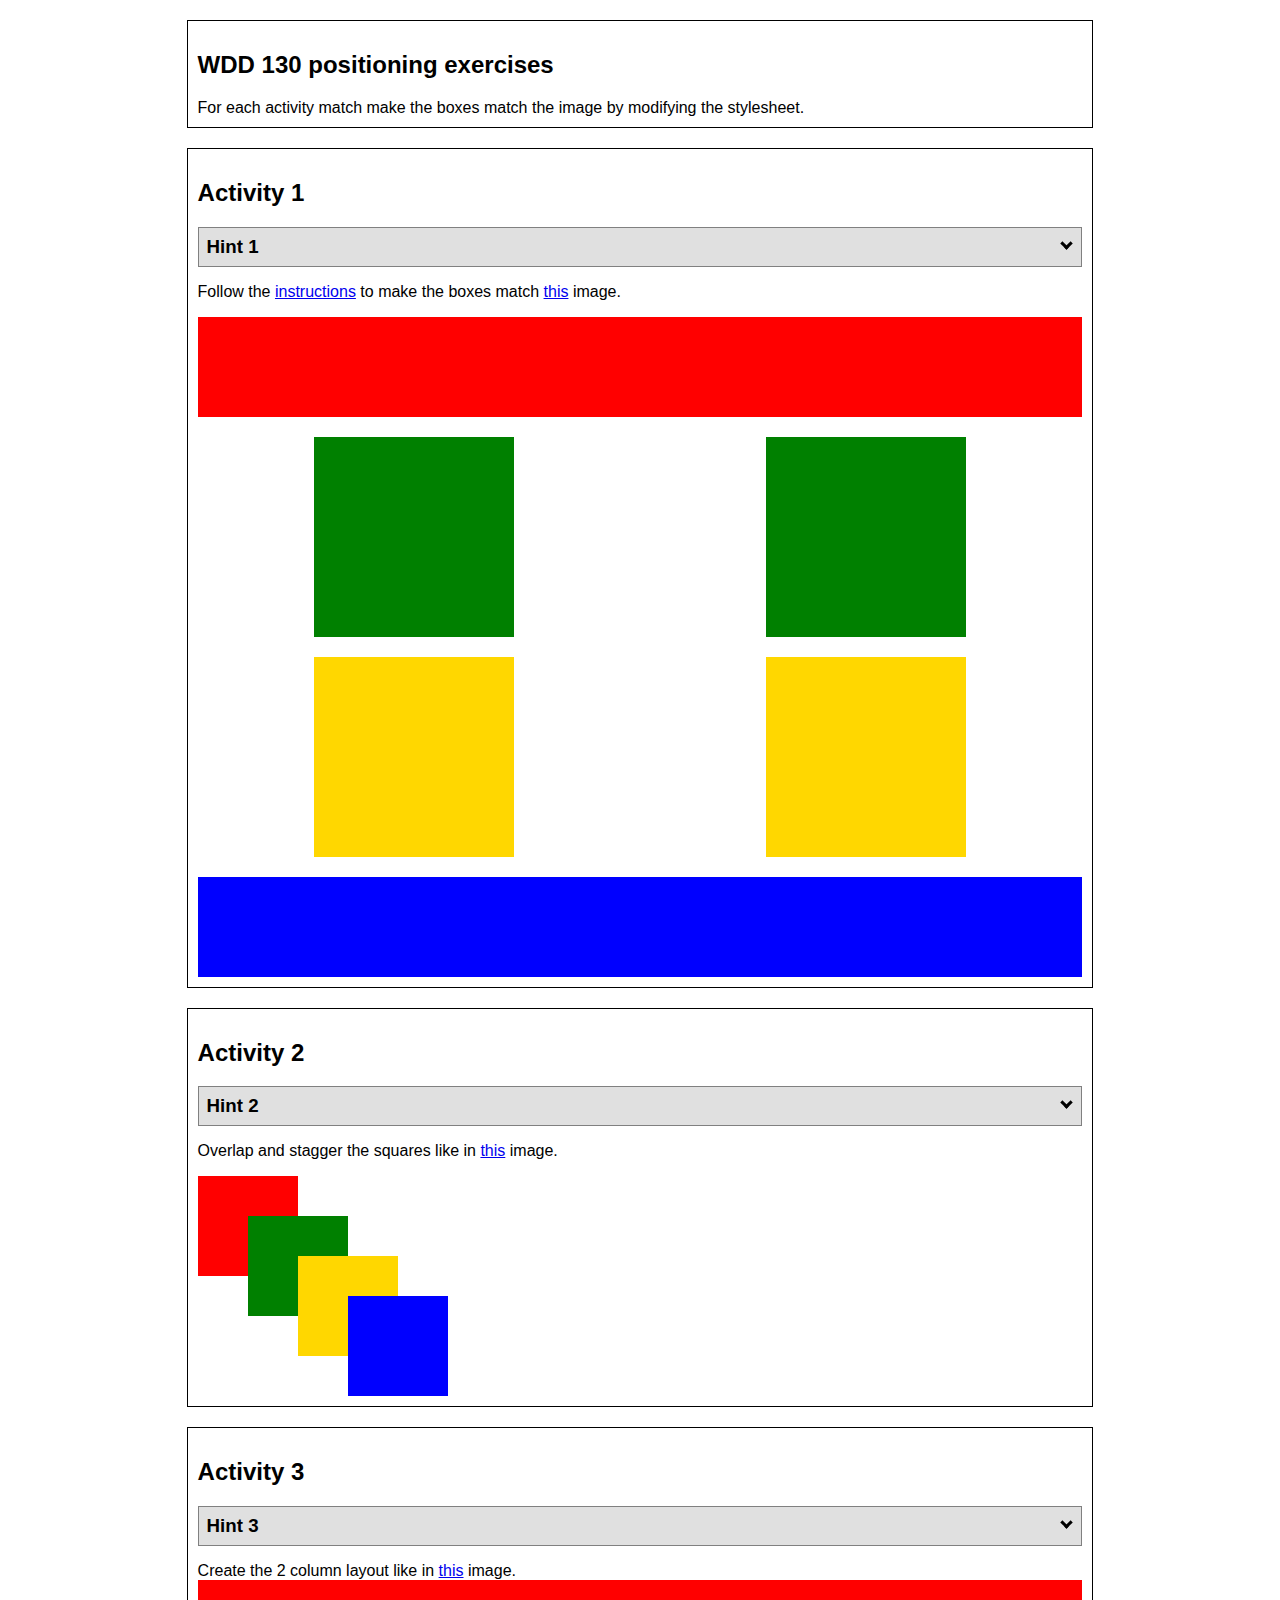
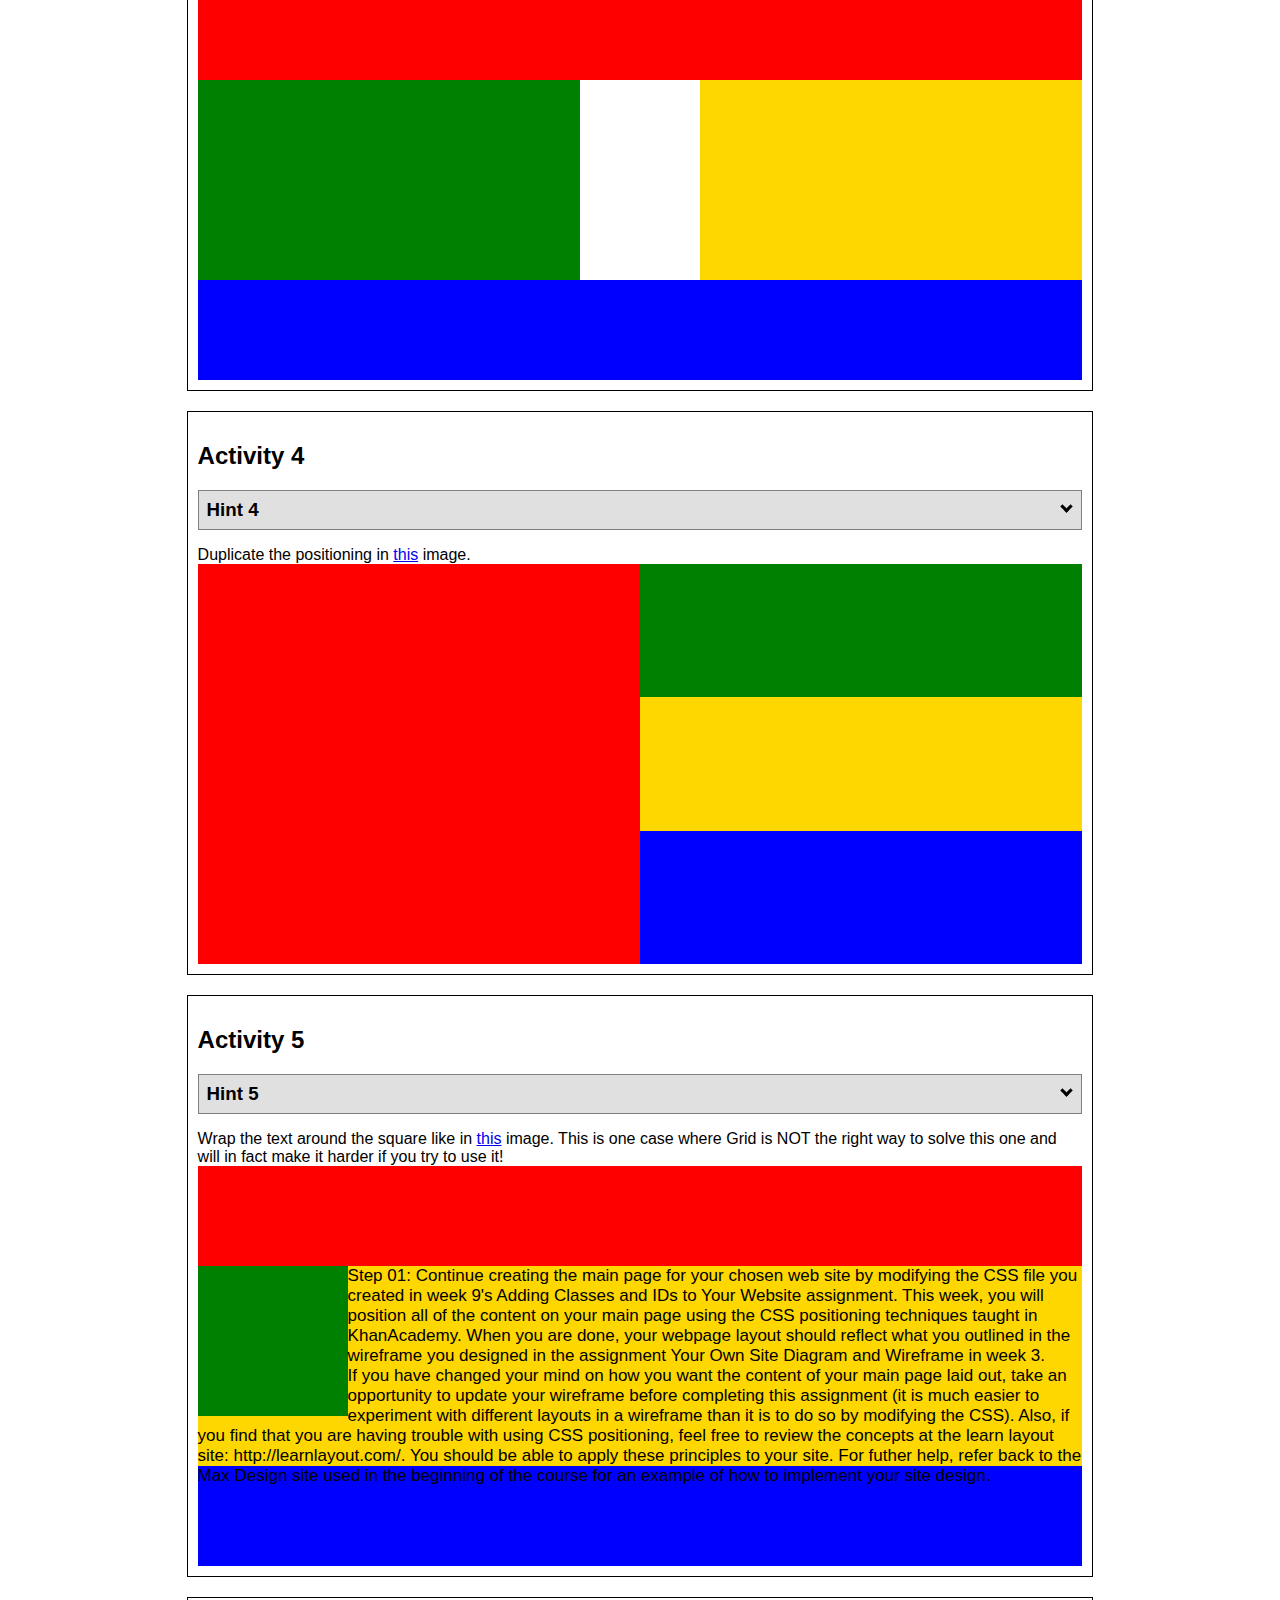
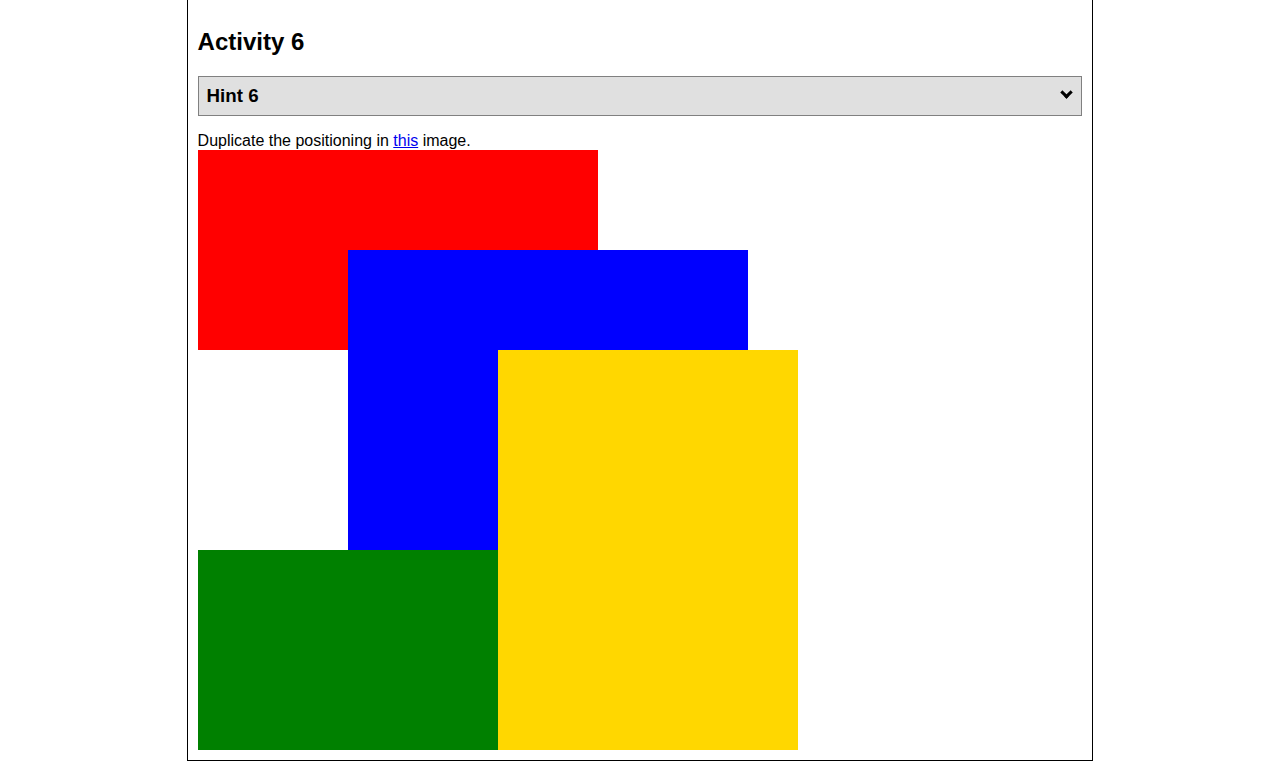
<file: positioning/positioning.html>
<!DOCTYPE html>
<html lang="en">
  <head>
    <!-- HTML - Name: positioning.html -->
    <title>Positioning Activity</title>
    <link rel="stylesheet" type="text/css" href="positionstyles.css" />
  </head>
  <body>
    <div class="activity">
      <h2>WDD 130 positioning exercises</h2>
      For each activity match make the boxes match the image by modifying the stylesheet.</div>
    <div class="activity">
      <h2>Activity 1</h2>
      <section class="hint"><input type="checkbox" ><i></i> <h3>Hint 1</h3><div><p>Check out the <a href="https://byui-wdd.github.io/wdd130/activities/w06-css-positioning.html" target="_blank">activity instructions</a> in Ilearn!</p></div></section>
      <p>Follow the <a href="https://byui-wdd.github.io/wdd130/activities/w06-css-positioning.html" target="_blank">instructions</a> to make the boxes match  <a href="https://byui-wdd.github.io/wdd130/images/example1.png" target="_blank">this</a> image.</p>
      <div class="content1" >
        <div class="red1" ></div>
        <div class="green1" ></div>
        <div class="green1" ></div>
        <div class="yellow1"></div>
        <div class="yellow1"></div>
        <div class="blue1"></div>
      </div>
    </div>
    <div class="activity">
      <h2>Activity 2</h2>
      <section class="hint"><input type="checkbox" > <h3>Hint 2</h3><i></i><div><p>Remember that the best way to shift elements around slightly on the page is with Margins.  You could also use Grid.  Either would work for this. If you choose margin, you can use a <em>negative</em> margin. (ie margin-top: -20px;)</p><h4>Properties used:</h4><ul><li>margin-top, margin-left</li><li>...or...</li><li>grid-template-columns: 50px 50px 50px 50px 50px </li></ul></div></section>
      <p>Overlap and stagger the squares like in <a href="https://byui-wdd.github.io/wdd130/images/example2.png" target="_blank">this</a> image.</p>
      <div class="content2" >
        <div class="red2" ></div>
        <div class="green2" ></div>
        <div class="yellow2"></div>
        <div class="blue2"></div>
      </div>
    </div>
    <div class="activity">
      <h2>Activity 3</h2>
      <section class="hint"><input type="checkbox" > <h3>Hint 3</h3><i></i><div><p>This one is going to be best solved with CSS Grid. Remember to make the boxes the right width first...then start moving them around. </p><h4>Properties used:</h4><ul><li>display:grid;</li><li>grid-template-columns:</li><li>grid-column-gap:</li>
        <li>grid-column:</li>  </ul></div></section>
      Create the 2 column layout like in <a href="https://byui-wdd.github.io/wdd130/images/example3.png" target="_blank">this</a>  image.
      <div class="content3" >
        <div class="red3" ></div>
        <div class="green3" ></div>
        <div class="yellow3"></div>
        <div class="blue3"></div>
      </div>
    </div>
    <div class="activity">
      <h2>Activity 4</h2>
      <section class="hint"><input type="checkbox" > <h3>Hint 4</h3><i></i><div><p>For the others we have been primarily concerned with width. For this one you will need to adjust height as well. </p><h4>Properties used:</h4><ul><li>display:grid;</li><li>grid-template-columns:</li><li>grid-row:</li></ul></div></section>
      Duplicate the positioning in <a href="https://byui-wdd.github.io/wdd130/images/example4.png" target="_blank">this</a> image. 
      <div class="content4" >
        <div class="red4" ></div>
        <div class="green4" ></div>
        <div class="yellow4"></div>
        <div class="blue4"></div>
      </div>
    </div>

    <div class="activity">
      <h2>Activity 5</h2>
      <section class="hint"><input type="checkbox" > <h3>Hint 5</h3><i></i><div><p>Grid is <strong>not</strong> the right way to do this.  In fact there is only one way to really do that...and that is with float. Remember that we float the thing we want the text to wrap around.  Also remember to start by making all the shapes the right size and shape.</p><h4>Properties used:</h4><ul><li>float: left;</li></ul></div></section>
      Wrap the text around the square like in <a href="https://byui-wdd.github.io/wdd130/images/example5.png" target="_blank">this</a> image. This is one case where Grid is NOT the right way to solve this one and will in fact make it harder if you try to use it!
      <div class="content5" >
        <div class="red5" ></div>
        <div class="green5" ></div>
        <div class="yellow5">Step 01: Continue creating the main page for your chosen web site by modifying the CSS file you created in week 9's Adding Classes and IDs to Your Website assignment. This week, you will position all of the content on your main page using the CSS positioning techniques taught in KhanAcademy. When you are done, your webpage layout should reflect what you outlined in the wireframe you designed in the assignment Your Own Site Diagram and Wireframe in week 3. <br />
          If you have changed your mind on how you want the content of your main page laid out, take an opportunity to update your wireframe before completing this assignment (it is much easier to experiment with different layouts in a wireframe than it is to do so by modifying the CSS). Also, if you find that you are having trouble with using CSS positioning, feel free to review the concepts at the learn layout site: http://learnlayout.com/. You should be able to apply these principles to your site. For futher help, refer back to the Max Design site used in the beginning of the course for an example of how to implement your site design.</div>
        <div class="blue5"></div>
      </div>
    </div>
    <div class="activity">
      <h2>Activity 6</h2>
      <section class="hint"><input type="checkbox" > <h3>Hint 6</h3><i></i><div><p>This one is all about visualizing the grid behind the layout. If you are having a hard time doing that first: all the sizes are even multiples of 100, and second here is another example with the lines drawn: <a href="https://byui-wdd.github.io/wdd130/images/example6-hint.png" target="_blank">example 6 with lines</a>. For this one you will find it easiest if you use px for the column width. You can also use <kbd>z-index</kbd> to control the element layering.    </p><h4>Properties used:</h4><ul><li>display:grid;</li><li>grid-template-columns:</li><li>grid-column:</li><li>grid-row:</li><li><a href="https://www.w3schools.com/cssref/pr_pos_z-index.asp" target="_blank">z-index:</a></li></ul></div></section>
      Duplicate the positioning in <a href="https://byui-wdd.github.io/wdd130/images/example6.png" target="_blank">this</a> image.
      <div class="content6" >
        <div class="red6" ></div>
        <div class="green6" ></div>
        <div class="yellow6"></div>
        <div class="blue6"></div>
      </div>
    </div>
  </body>
</html>
</file>
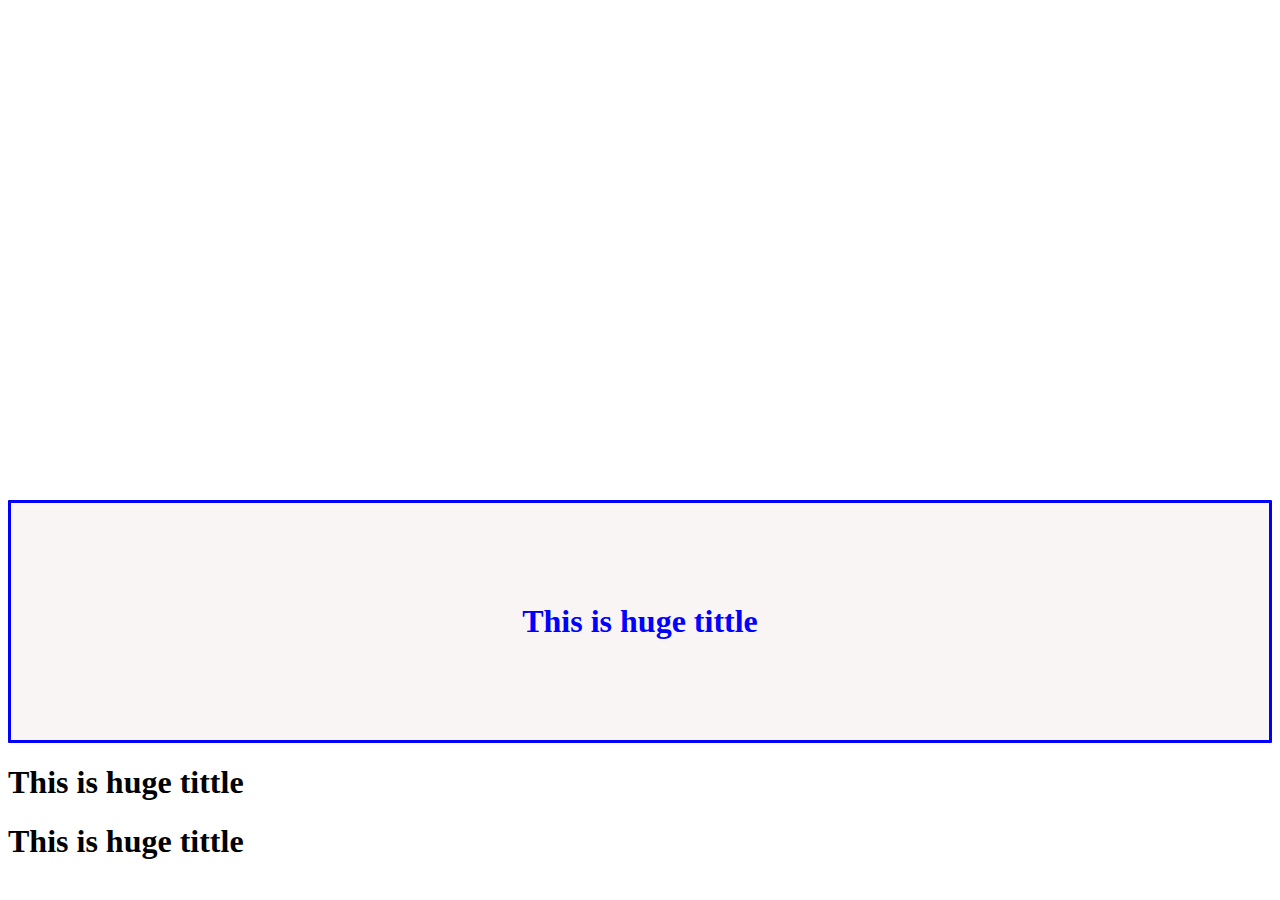
<file: WDD 130 week 2 test/testing.html>
<!DOCTYPE html>
<html lang="en">
<head>
    <meta charset="UTF-8">
    <meta http-equiv="X-UA-Compatible" content="IE=edge">
    <meta name="viewport" content="width=device-width, initial-scale=1.0">
    <title>Document</title>
    <link rel="stylesheet" href="./testing.css">
</head>
<body>
    <h1 class="niceheading">This is huge tittle</h1>
    <h1>This is huge tittle</h1>
    <h1>This is huge tittle</h1>
    <a href="./"></a>
</body>
</html>
</file>
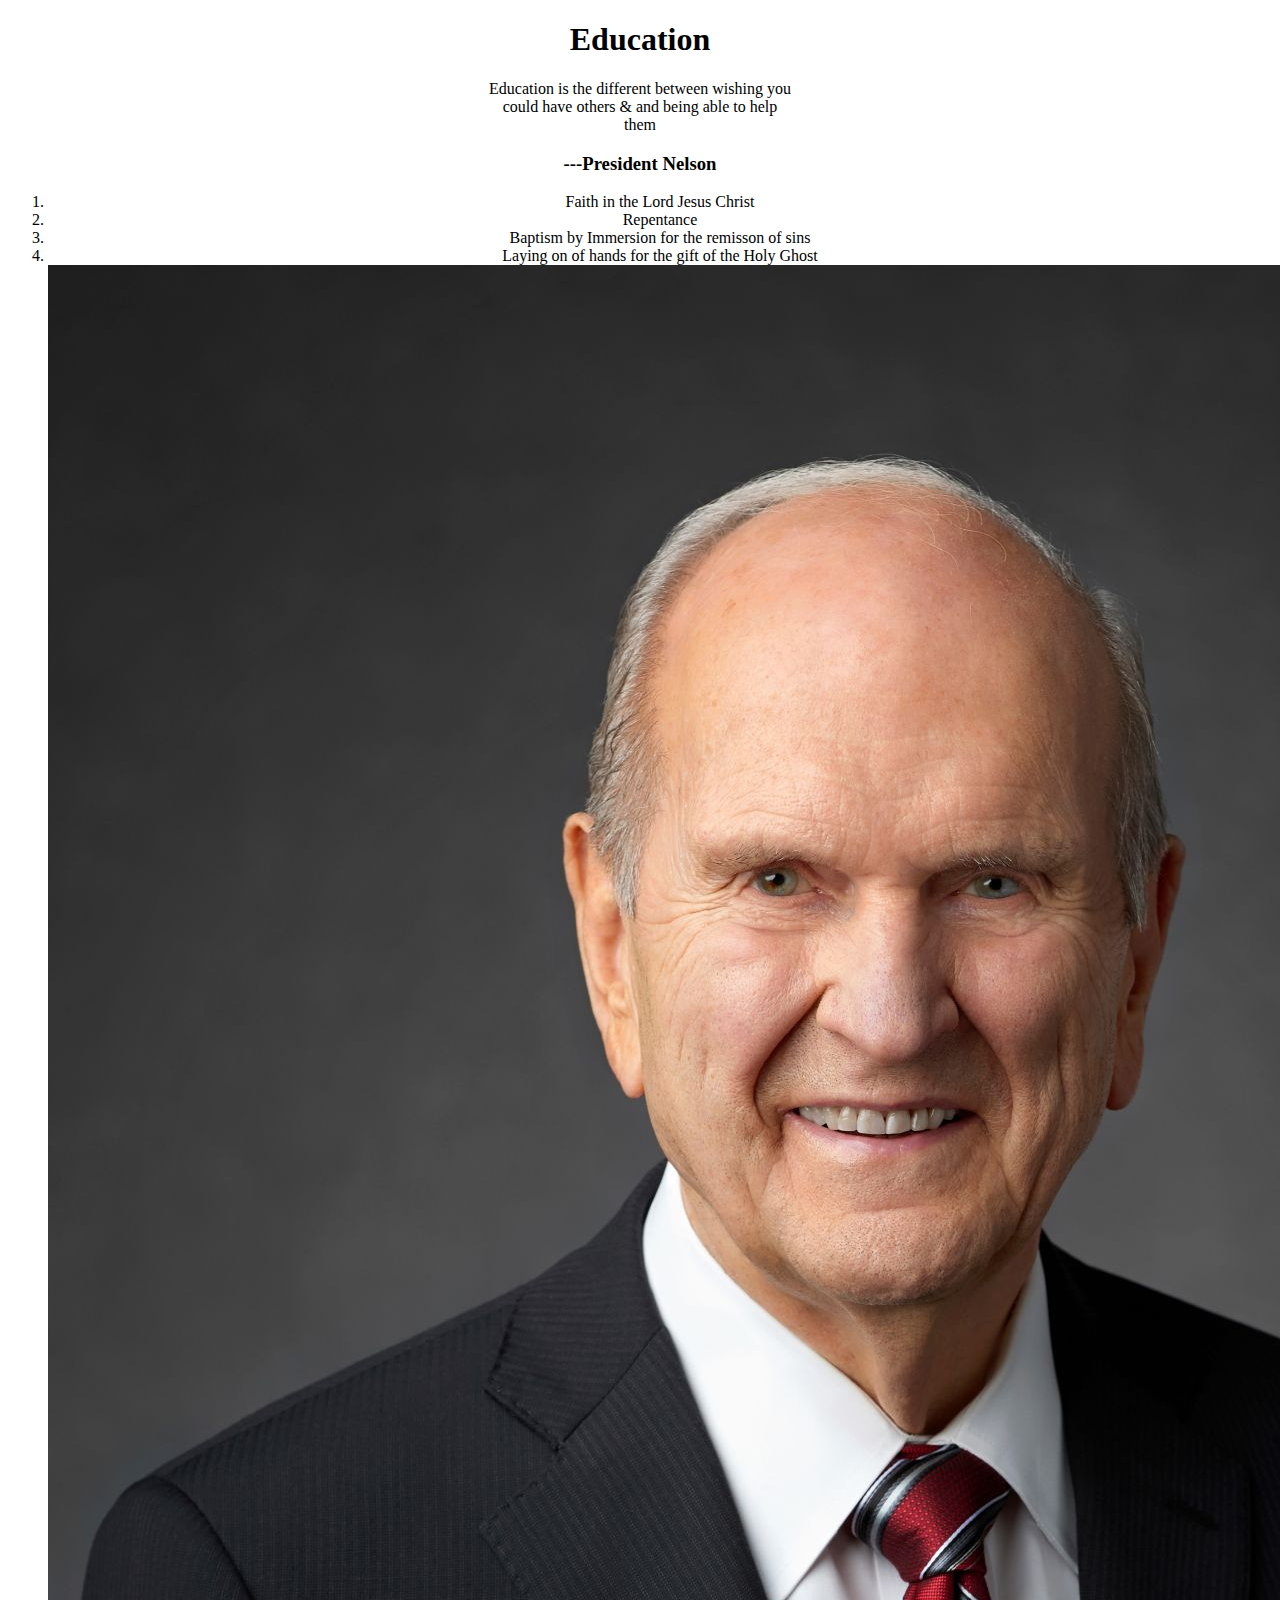
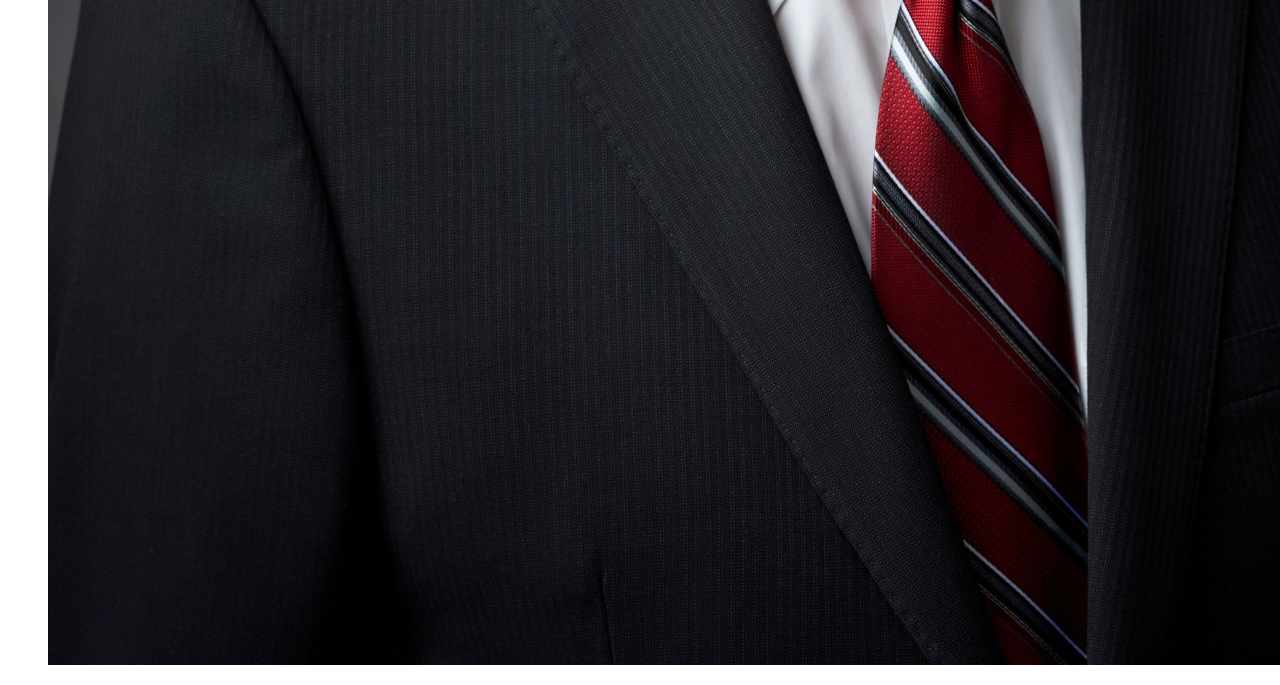
<file: wdd_ice_challenge/ice_challenge.html>
<!DOCTYPE html>
<html lang="en">
<head>
    <meta charset="UTF-8">
    <meta http-equiv="X-UA-Compatible" content="IE=edge">
    <meta name="viewport" content="width=device-width, initial-scale=1.0">
    <title>Document</title>
    <link rel="stylesheet" href="style.css">
</head>
<body>
    <h1>Education</h1>
    <p>Education is the different between wishing you could have others & and being able to help them</p>
    <h3>---President Nelson</h3>
    <ol>
        <li>Faith in the Lord Jesus Christ</li>
        <li>Repentance</li>
        <li>Baptism by Immersion for the remisson of sins</li>
        <li>Laying on of hands for the gift of the Holy Ghost</li>
        <img src="/wdd_ice_challenge/img/russell_nelson_official_portrait_2018.jpeg" alt="">
    

    </ol>

</body>
</html>
</file>
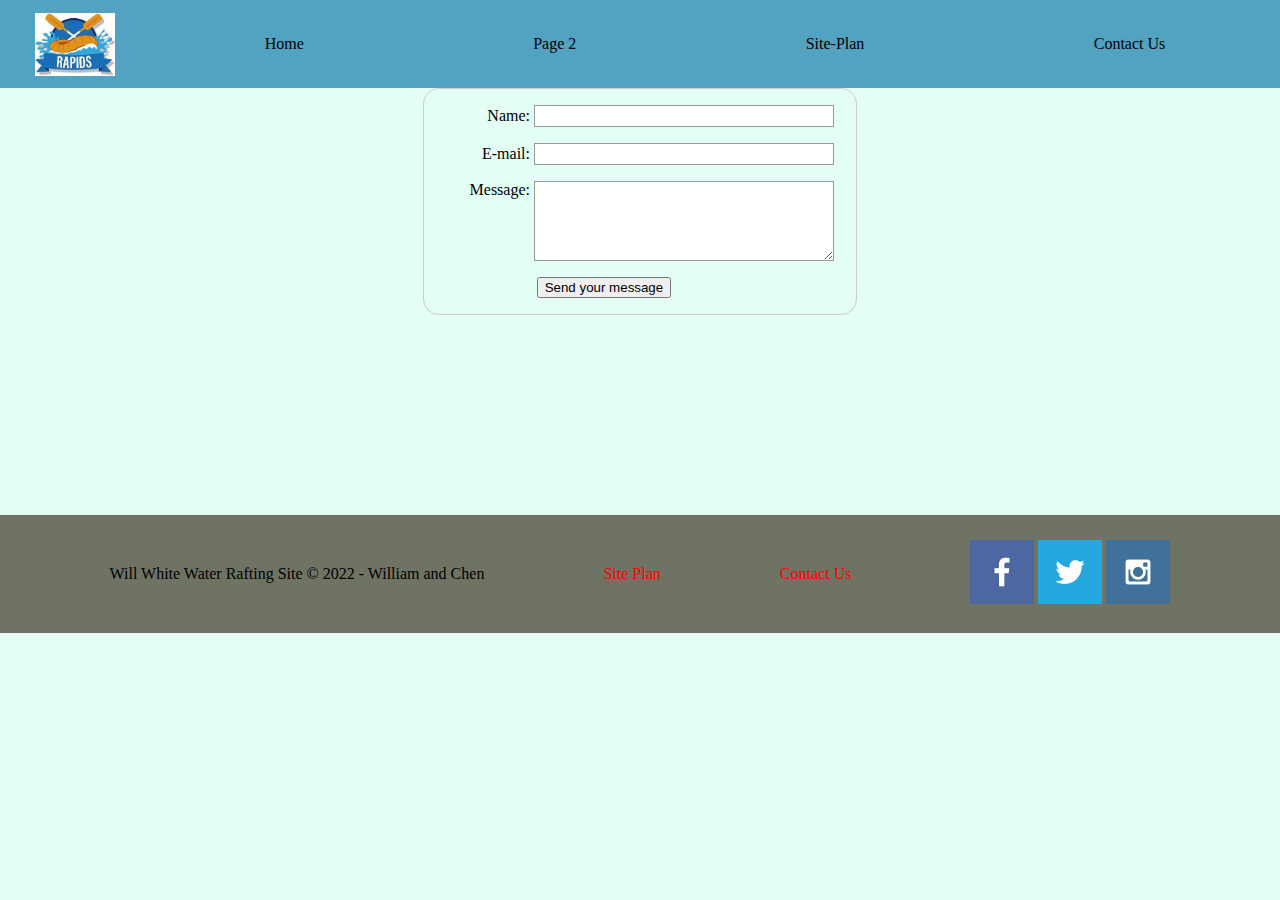
<file: wwr/contactus.html>
<!DOCTYPE html>
<html lang="en">
<head>
    <meta charset="UTF-8">
    <meta http-equiv="X-UA-Compatible" content="IE=edge">
    <meta name="viewport" content="width=device-width, initial-scale=1.0">
    <link rel="stylesheet" href="./styles/styles.css">
    <link rel="stylesheet" href="./styles/contact.css">
    <title>Contact us</title>
</head>
<body>
    <header>
        <a id="logo_link" href="./index.html">
        <img class="logo" src="./images/crossedoars.jpeg" alt="Logo">
        </a>
        <nav>
            <a href="./index.html">Home</a>
            <a href="./sub-page.html">Page 2</a>
            <a href="./site-plan-rafting.html">Site-Plan</a>
            <a href="./contactus.html">Contact Us</a>
        </nav>
    </header>
    <div id="feedback"></div>
    <form action="/my-handling-form-page" method="post">
        <ul>
          <li>
            <label for="name">Name:</label>
            <input type="text" id="name" name="user_name" />
          </li>
          <li>
            <label for="mail">E-mail:</label>
            <input type="email" id="mail" name="user_email" />
          </li>
          <li>
            <label for="msg">Message:</label>
            <textarea id="msg" name="user_message"></textarea>
          </li>
          <li class="button">
            <button type="submit">Send your message</button>
          </li>
        </ul>
      </form>
    <footer>
        <p>Will White Water Rafting Site &copy; 2022 - William and Chen</p>
        <p><a href="site-plan-rafting.html">Site Plan</a></p>
        <p><a href="contactus.html">Contact Us</a></p>
        <div class="social">
            <a href="https://facebook.com" target="_blank">
                <img src="images/facebook.png" alt="fb icon">
            </a>
            <a href="https://twitter.com" target="_blank">
                <img src="images/twitter.png" alt="twitter icon">
            </a>
            <a href="https://instagram.com" target="_blank">
                <img src="images/instagram.png" alt="instagram icon">
            </a>
        </div>
    </footer>
    
<script>
    // get the feedback div element so we can do something with it.
    const feedbackElement = document.getElementById('feedback');
    // get the form so we can read what was entered in it.
    const formElement = document.forms[0];
    // add a 'listener' to wait for a submission of our form. When that happens run the code below.
    formElement.addEventListener('submit', function(e) {
        // stop the form from doing the default action.
        e.preventDefault();
        // set the contents of our feedback element to a message letting the user know the form was submitted successfully. Notice that we pull the name that was entered in the form to personalize the message!
        feedbackElement.innerHTML = 'Hello '+ formElement.user_name.value +'! Thank you for your message. We will get back with you as soon as possible!';
        // make the feedback element visible.
        feedbackElement.style.display = "block";
        // add a class to move everything down so our message doesn't cover it.
        document.body.classList.toggle('moveDown');
    });
</script>
    
</body>
</html>
</file>
<file: test1/styles/style.css>
* {box-sizing:border-box}

/* Slideshow container */
.slideshow-container {
  max-width: 700px;
  position: relative;
  margin: auto;
}

/* Hide the images by default */
.mySlides {
  display: none;
}

/* Next & previous buttons */
.prev, .next {
  cursor: pointer;
  position: absolute;
  top: 50%;
  width: auto;
  margin-top: -22px;
  padding: 16px;
  color: orange;
  font-weight: bold;
  font-size: 18px;
  transition: 0.6s ease;
  border-radius: 0 3px 3px 0;
  user-select: none;
}

/* Position the "next button" to the right */
.next {
  right: 0;
  border-radius: 3px 0 0 3px;
}

/* On hover, add a black background color with a little bit see-through */
.prev:hover, .next:hover {
  background-color: rgba(0,0,0,0.8);
}

/* Caption text */
.text {
  color: orange;
  font-size: 25px;
  padding: 8px 12px;
  position: absolute;
  bottom: 8px;
  width: 100%;
  text-align: center;
}

/* Number text (1/3 etc) */
.numbertext {
  color:orange;
  font-size: 12px;
  padding: 8px 12px;
  position: absolute;
  top: 0;
}

/* The dots/bullets/indicators */
.dot {
  cursor: pointer;
  height: 15px;
  width: 15px;
  margin: 0 2px;
  background-color: #bbb;
  border-radius: 50%;
  display: inline-block;
  transition: background-color 0.6s ease;
}

.active, .dot:hover {
  background-color: #717171;
}

/* Fading animation */
.fade {
  animation-name: fade;
  animation-duration: 1.5s;
}

@keyframes fade {
  from {opacity: .4}
  to {opacity: 1}
}
</file>
<file: wwr/styles/styles.css>
@import url('https://fonts.googleapis.com/css2?family=Abyssinica+SIL&family=Bungee+Spice&family=Roboto+Slab:wght@500&display=swap');


#content {
    max-width: 1600px;
    margin: 0 auto;
}
body{
    background-color: #E3FFF4;
    padding: 0;
    margin: 0;
}
header{
    background-color: #51a3c1;
    display: grid;
    grid-template-columns: 150px auto;
}
nav a:hover{
    background-color: red;
    color: blue;
}
.book, .join{
    background-color: rgb(55, 176, 65);
    text-decoration: none;
}
.book:hover, .join:hover{
    background-color: aquamarine;
}
#background{
    background-color: aqua;
}
.msg{
    background-color: bisque;
    padding: 35px;
    grid-column: 6/10;
    grid-row: 6/7;
    box-shadow: 5px 5px 10px #6f7364;
    

}
footer{
    background-color: blanchedalmond;
    color: black;
    padding: 25px 50px;
    margin-top: 200px;
    display: flex;
    justify-content: space-around;
    align-items: center;
}

nav {
display: flex;
justify-content: space-around;
}

nav a {
    text-align: center;
    color: black;
    text-decoration: none;
    padding: 35px;
}
#hero{
    display: grid; /** sjsbcjaskcb/*/
    grid-template-columns: 1fr 3fr 1fr;
    margin-top: -100px;
    
}
#hero-msg h1 {
    text-align: center;
    color: white;
}
#hero-msg{
    grid-column: 2/3;
    grid-row: 1/2;
    margin-top: 100px;
}
#hero-msg h4{
    text-align: center;
    color:white;
}
.button-box{
    text-align: center;
}
main section {
    text-align: center;
}
#background{
    height: 725px;
}

.home-title{
    color:black;
    font-size: 2em;
    margin-top: 10px;

}

h4{
    color: black;
}
.book, .join{
    background-color: #51a3c1;
    color: black;
    text-decoration: none;
    font-size: 18px;
    padding: 15px 30px;
    margin-top: 50px;
    border-radius: 5px;
}
.book:hover, .join:hover{
    color: black;
}
.msg h2{
    color:black;
    font-family: "Roboto Slab";
}
.msg p{
    color:black;
    font-size: 0.8em;
    padding-bottom: 15px;
}

footer a{
    color:red;
    text-decoration: none;
}
footer a:hover{
    color:blue
}
.logo{
    width: 80px;
}
.icon{
    width: 80px;
    padding-top: 10px;
}
#hero-img{
    width: 100%;
}
#hero-box{
    grid-column: 1/4;
    grid-row: 1/3;
    z-index: -1;
}
.card-img, .mountains {
    width: 100%;
}

footer p a:hover {
    text-decoration: underline;
}    

h2{
    margin: 0;
}
#logo_link{
    padding-top: 5px;
    justify-self: center;
    align-self: center;
}
footer.social img{
    padding-top: 15px;
}
.rivers-card, .camping-card, .rapids-card{
    margin: 200px 0;
    margin: 50px auto;
    width: 60%;
}
.card-img{
    border: solid black 10px;
    transition: transform .5s;
    box-shadow: 5px 5px 10px #6f7364;
}
main section img{
    box-sizing: border-box;
}
.card-img:hover{
    opacity: .6;
    transform: scale(1.1);
}

.home-grid{
    display: grid;
    grid-template-columns: repeat(10, 1fr);
}

.rivers-card{
    grid-column: 2/4;
    grid-row: 2/3;
}
.camping-card{
    grid-column: 5/7;
    grid-row: 2/3;
}

.rapids-card {
    grid-column: 8/10;
    grid-row: 2/3;
}

#background{
    grid-column: 1/11;
    grid-row: 4/9;
}

.mountains {
    grid-column: 2/7;
    grid-row: 5/8;
    width: 100%;
    box-shadow: 5px 5px 10px #6f7364;   
}

footer{
    background-color: #6f7364;
    padding: 25px 50px;
    margin-top: 200px; 
    display: flex;
    justify-content: space-around;
    align-items: center;
}



@media screen and (max-width: 900px) {
    #hero, .home-grid {
        display: block;
        height: auto;
    }
    nav, footer {
        flex-direction: column;
    }
    nav a {
        display: block;
        padding: 15px;
    }
    #hero {
        margin-top: 0;
    }
    #hero-msg {
        margin-top: 0;
    }
    #hero-msg h4 {
        display: none;
    }
    .home-title {
        font-size: 25px;
        color: #6f7364;
    }
    .rivers-card, .camping-card, .rapids-card { 
        margin: 50px auto;
        width: 60%;
    }
    #background {
        display: none;
    }
    .mountains, .msg {
        width: 80%;
        display: block;
        margin: 0 auto;
    }
    footer {
        margin-top: 25px;
    }
}
</file>
<file: Chinese take away/styles/best_dishes.css>
@import url('https://fonts.googleapis.com/css2?family=Josefin+Sans&family=Kalam&display=swap'); 
*{
    margin: 0;
    padding: 0;
    box-sizing: border-box;
}

header{
    display: grid;
    grid-template-columns: 150px auto;
    align-items: center;
}


nav{
    display: flex;
    justify-content: space-around;
}
a:link,
a:visited{
    text-decoration: none;
    color: #396E94;
}
a:hover,
a:active{
    color: #A43312;
}
nav>a:link,
nav>a:visited{
    font-size: 40px;
}
body{
    color:black;
    background-color: #E7C24F;
}

#p2grid{
    display: grid;
    grid-template-columns: 1fr 1fr;
    grid-gap: 20px;
}
#p2grid  h1{
    grid-column: 2/3;
    grid-row: 1/2;
    text-align: center;
    font-size: 60px;
    color: #A43312;
    font-family: 'Josefin Sans', sans-serif;
}

#p2img1{
    grid-column: 1/2;
    grid-row: 1/2;
    width: 100%;
    border: 10px solid white;
}

#p2img2{
    grid-column: 2/3;
    grid-row: 2/3;
    width: 100%;
    border: 10px solid white;
}
#p2img3{
    grid-column: 1/2;
    grid-row: 3/4;
    width: 100%;
    border: 10px solid white;

}
p{
    font-family: 'Kalam';
    margin-top: 180px;
}
#p1{
    grid-column: 2/3;
    grid-row: 1/2;
    text-align: center;
    font-size: 40px;

}

#p2{
    grid-column: 1/2;
    grid-row: 2/3;
    text-align: center;
    font-size: 40px;
}
#p3{
    grid-column: 2/3;
    grid-row: 3/4;
    text-align: center;
    font-size: 40px;
}


footer{
    display: grid;
    grid-template-columns: 1fr 1fr 1fr 1fr 1fr;
    align-items: center;
    width: 100%;
    text-align: center;
    height: 150px;
    border: black 1px solid;
}
</file>
<file: Chinese take away/styles/cooking101.css>
@import url('https://fonts.googleapis.com/css2?family=Josefin+Sans&family=Kalam&display=swap'); 

header{
    display: grid;
    grid-template-columns: 150px auto;
    align-items: center;
}


nav{
    display: flex;
    justify-content: space-around;
}
a:link,
a:visited{
    text-decoration: none;
    color: #396E94;
}
a:hover,
a:active{
    color: #A43312;
}
nav>a:link,
nav>a:visited{
    font-size: 40px;
}

body{
    color:black;
    background-color: #E7C24F;
}
#p3img1{
    width: 100%;
}
h1{
    text-align: center;
    font-size: 60px;
    color: #A43312;
    font-family: 'Josefin Sans', sans-serif;
    margin: 80px;
}
p{
    font-family: 'Kalam';
    margin-top: 180px;
    font-size: 47px;
    line-height: 50px;
    padding: 25px 50px;
    margin-top: 90px;
    text-align: center;
}
footer{
    display: grid;
    grid-template-columns: 1fr 1fr 1fr 1fr 1fr;
    align-items: center;
    width: 100%;
    text-align: center;
    height: 150px;
    border: black 1px solid;
}

form {
    /* Center the form on the page */
    margin: 0 auto;
    width: 400px;
    /* Form outline */
    padding: 1em;
    border: 1px solid #ccc;
    border-radius: 1em;
    margin-top: 60px;
    margin-bottom: 60px;
  }
  
  ul {
    list-style: none;
    padding: 0;
    margin: 0;
  }
  
  form li + li {
    margin-top: 1em;
  }
  
  label {
    /* Uniform size & alignment */
    display: inline-block;
    width: 90px;
    text-align: right;
  }
  
  input,
  textarea {
    /* To make sure that all text fields have the same font settings
       By default, textareas have a monospace font */
    font: 1em sans-serif;
  
    /* Uniform text field size */
    width: 300px;
    box-sizing: border-box;
  
    /* Match form field borders */
    border: 1px solid #999;
  }
  
  input:focus,
  textarea:focus {
    /* Additional highlight for focused elements */
    border-color: #000;
  }
  
  textarea {
    /* Align multiline text fields with their labels */
    vertical-align: top;
  
    /* Provide space to type some text */
    height: 5em;
  }
  
  .button {
    /* Align buttons with the text fields */
    padding-left: 90px; /* same size as the label elements */
  }
  
  button {
    /* This extra margin represent roughly the same space as the space
       between the labels and their text fields */
    margin-left: 0.5em;
  }
</file>
<file: Chinese take away/styles/site-plan.css>
/* if you are using any Google fonts change the font names below to your fonts. 
Any spaces in your font name should be replaced with a +. 
Fonts are separated by a | */
@import url('https://fonts.googleapis.com/css2?family=Josefin+Sans&family=Kalam&display=swap');

:root {
  /* change the values below to your colors from your palette */
  --primary-color:  #E7C24F   ;
  --secondary-color: #396E94 ;
  --accent1-color: #A42212;
  --accent2-color: white;

  /* change the values below to your chosen font(s) */
  --heading-font: "Satisfy";
  --paragraph-font: "Kalam";

  /* these colors below should be chosen from among your palette colors above */
  --headline-color-on-white: #396E94;  /* headlines on a white background */ 
  --headline-color-on-color: white; /* headlines on a colored background */ 
  --paragraph-color-on-white: #396E94; /* paragraph text on a white background */ 
  --paragraph-color-on-color: black; /* paragraph text on a colored background */ 
  --paragraph-background-color: #E7C24F  ;
  --nav-link-color: #396E94;
  --nav-background-color: #E7C24F;
  --nav-hover-link-color: #A42212;
  --nav-hover-background-color: #E7C24F;
}


/*  Look around below...but DON'T CHANGE ANYTHING! */

body {
  max-width: 1200px;
  margin: 0 auto;
  padding: 4em;
  font-size: 18px;
  text-align: center;
}
img {
  display: block;
  margin: 0 auto;
}
h1, h2, h3, h4, h5, h6 {
  font-family: var(--heading-font);
  color: var(--headline-color-on-white);
}
h2 {
  text-align: center;
}
hr {
  height: 3px;
  margin: 35px 0;
  background: var(--accent1-color);
}
header {
  padding: 1em;
  text-align: center;
  color: var(--paragraph-color-on-color);
  background-color: var(--paragraph-background-color);
}
header > h1, header > h2 {
  color: var(--headline-color-on-color);
}

p {
  font-family: var(--paragraph-font);
  color: var(--paragraph-color);
  padding: 1em;
}
.colors {
  width: 100%;
  min-width: 350px;
  margin: 30px auto;
  text-align: center;
}
.colors th {
  background-color: #999;
}
.colors td{
  width: 25%;
  height: 3em;
}

.primary {
  background-color: var(--primary-color);
}
.secondary {
  background-color: var(--secondary-color);
}
.accent1 {
  background-color: var(--accent1-color);
}
.accent2{
  background-color: var(--accent2-color);
}

p.colored {
  background-color: var(--paragraph-background-color);
  color: var(--paragraph-color-on-color);
}

nav {
  background-color: var(--nav-background-color);
  line-height: 3em;
  text-align: center;
  font-size: 1.2em;
}
nav  {
  list-style-type: none;
  display: flex;

}
nav a {
  padding:1em;
  min-width: 120px;
  text-decoration: none;
  padding: 10px;

}
nav a:link, nav a:visited {
  color: var(--nav-link-color);
}
nav a:hover {
  color: var(--nav-hover-link-color);
  background-color: var(--nav-hover-background-color);
}

.sitemap {
  display: grid;
  justify-content: center;

  grid-template-columns: repeat(6, 15%);
  grid-template-rows: 3em 1.5em 1.5em 3em;
  grid-template-areas: ". . home home . ."
    ". . . top . ."
    ". left left right right ."
    "page2 page2 . . page3 page3";
}
.sitemap > div {

  text-align: center;

}
.sm-home {
  grid-area: home;
  background-color: #ccc;
  line-height: 3em;
}
.sm-page2 {
  grid-area: page2;
  background-color: #ccc;
  line-height: 3em;
}
.sm-page3 {
  grid-area: page3;
  background-color: #ccc;
  line-height: 3em;
}

.top {
  grid-area: top;
  border-left: 1px solid;
}

.left {
  grid-area: left;
  border-top: 1px solid;
  border-left: 1px solid;
}

.right {
  grid-area: right;
  border-top: 1px solid;
  border-right: 1px solid;
}
.logo{
  width: 100%;
}
</file>
<file: positioning/positionstyles.css>
/* CSS - Name: "positionstyles.css" */
/* Activity 1 styles */
.content1 {
  /* This is the parent of the activity 1 boxes. */
  display: grid;
  grid-template-columns: 1fr 1fr;
  justify-items: center;
  grid-gap: 20px;
  

}
.red1 { 
  width: 100%; 
  height: 100px; 
  background-color: red; 
  grid-column: 1/3;
  grid-row: 1/2;

} 
.green1 {
  width: 200px; 
  height: 200px; 
  background-color: green; 

} 
.yellow1 {
  width: 200px; 
  height: 200px; 
  background-color: gold; 
} 
.blue1 {
  width: 100%; 
  height: 100px; 
  background-color: blue; 
  grid-column: 1/3;
  grid-row: 4/5;
} 
/* Activity 2 styles */ 
.content2 {
  /* This is the parent of the activity 2 boxes. */
}
.red2 {
  width: 100px; 
  height: 100px; 
  background-color: red; 
} 
.green2 { 
  width: 100px; 
  height: 100px; 
  background-color: green; 
  margin-top: -60px;
  margin-left: 50px;
} 
.yellow2 {
  width: 100px; 
  height: 100px; 
  background-color: gold; 
  margin-top: -60px;
  margin-left: 100px;
} 
.blue2 {
  width: 100px; 
  height: 100px; 
  background-color: blue; 
  margin-top: -60px;
  margin-left: 150px;
} 
/* Activity 3 styles */ 
.content3 {
  /* This is the parent of the activity 3 boxes. */
  display: grid;
  grid-template-columns: 1fr 1fr;
  grid-column-gap: 7.5em;
  
}
.red3 {
  width: 100%; 
  height: 100px; 
  background-color: red; 
  grid-column: 1/3;
  grid-row: 1/2;

} 
.green3 {
  width: 100%; 
  height: 200px; 
  background-color: green;
} 
.yellow3 {
  width: 100%; 
  height: 200px; 
  background-color: gold; 
} 
.blue3 {
  width: 100%;
  height: 100px; 
  background-color: blue; 
  grid-column: 1/3;
  grid-row: 3/4;
} 
/* Activity 4 styles */ 
.content4 {
  /* This is the parent of the activity 4 boxes. */
  height: 400px;
  display: grid;
  grid-template-columns: 1fr 1fr;
}
.red4 {
  width: 100%; 
  height: 100%; 
  background-color: red; 
  grid-column: 1/2;
  grid-row: 1/4;
} 
.green4 {
  width: 100%; 
  height: 100%; 
  background-color: green; 
} 
.yellow4 {
  width: 100%; 
  height: 100%; 
  background-color: gold; 
} 
.blue4 {
  width: 100%; 
  height: 100%; 
  background-color: blue; 
} 
/* Activity 5 styles */ 
.content5 {
  /* This is the parent of the activity 5 boxes. */
  height: 400px;
}
.red5 { 
  width: 100%; 
  height: 100px; 
  background-color: red; 
} 
.green5 { 
  width: 150px; 
  height: 150px; 
  background-color: green; 
  float: left;

} 
.yellow5 {
  width: 100%; 
  height: 200px; 
  background-color: gold; 
  font-size: 17px;

} 
.blue5 {
  width: 100%; 
  height: 100px; 
  background-color: blue; 
} 
/* Activity 6 styles */ 
.content6 {
  /* This is the parent of the activity 6 boxes. */
  display: grid;
  grid-template-columns: repeat(6,1fr);
}
.red6 {
  width: 400px; 
  height: 200px; 
  background-color: red; 
  grid-column: 1/5;
  grid-row: 1/3;
} 
.green6 {
  width: 300px; 
  height: 200px; 
  background-color: green;
  grid-column: 1/3;
  grid-row: 5/7; 
  z-index: 1;
} 
.yellow6 {
  width: 300px; 
  height: 400px; 
  background-color: gold;
  grid-column: 3/6;
  grid-row: 3/7; 
  z-index: 1;
} 
.blue6 {
  width: 400px; 
  height: 400px; 
  background-color: blue;
  grid-column: 2/5;
  grid-row: 2/6; 

} 


/* Do not make any changes below here */
.activity {
  width: 70%; 
  margin: 20px auto; 
  font-family: Arial, sans-serif; 
  border: 1px solid black; 
  padding: 10px; 
  clear:both; 
  overflow: auto;
} 

.hint {
  border: 1px solid grey;
  background: #e0e0e0;
  padding: .5em;
  position: relative;
  margin: 1em 0;
}
.hint h3 {
  margin: 0;
}
.hint:hover {
  background: #d0d0d0;
}
.hint > div {
  display: none;
}

.hint input[type=checkbox] {
  position: absolute;
  width: 100%;
  height: 100%;
  opacity: 0;
  z-index: 1;
  cursor: pointer;
}

.hint input[type=checkbox]:checked ~ div {
  display: block;
}

.hint i {
  position: absolute;
  transform: translate(-6px, 0);
  margin-top: 16px;
  right: 10px;
  top: -3px;
}
.hint i:before, .hint i:after {
  content: "";
  position: absolute;
  background-color: black;
  width: 3px;
  height: 9px;
}
.hint i:before {
  transform: translate(2px, 0) rotate(45deg);
}
.hint i:after {
  transform: translate(-2px, 0) rotate(-45deg);
}

.hint input[type=checkbox]:checked ~ i:before {
  transform: translate(-2px, 0) rotate(45deg);
}
.hint input[type=checkbox]:checked ~ i:after {
  transform: translate(2px, 0) rotate(-45deg);
}
.hint a {
  position: relative;
  z-index: 1;
}
</file>
<file: WDD 130 week 2 test/testing.css>
.niceheading {
color: blue;
background-color: rgba(168, 75, 75, 0.055);
text-align: center;
margin-top: 500px;
font-family: Georgia;
padding: 100px;
display: block;
border:3px solid blue;
border-radius:1px
}
</file>
<file: wdd_ice_challenge/style.css>
body {text-align:center
}
p
{margin: 0 38%;}
</file>
<file: wwr/styles/contact.css>
form {
    /* Center the form on the page */
    margin: 0 auto;
    width: 400px;
    /* Form outline */
    padding: 1em;
    border: 1px solid #ccc;
    border-radius: 1em;
  }
  
  ul {
    list-style: none;
    padding: 0;
    margin: 0;
  }
  
  form li + li {
    margin-top: 1em;
  }
  
  label {
    /* Uniform size & alignment */
    display: inline-block;
    width: 90px;
    text-align: right;
  }
  
  input,
  textarea {
    /* To make sure that all text fields have the same font settings
       By default, textareas have a monospace font */
    font: 1em sans-serif;
  
    /* Uniform text field size */
    width: 300px;
    box-sizing: border-box;
  
    /* Match form field borders */
    border: 1px solid #999;
  }
  
  input:focus,
  textarea:focus {
    /* Additional highlight for focused elements */
    border-color: #000;
  }
  
  textarea {
    /* Align multiline text fields with their labels */
    vertical-align: top;
  
    /* Provide space to type some text */
    height: 5em;
  }
  
  .button {
    /* Align buttons with the text fields */
    padding-left: 90px; /* same size as the label elements */
  }
  
  button {
    /* This extra margin represent roughly the same space as the space
       between the labels and their text fields */
    margin-left: 0.5em;
  }
</file>
